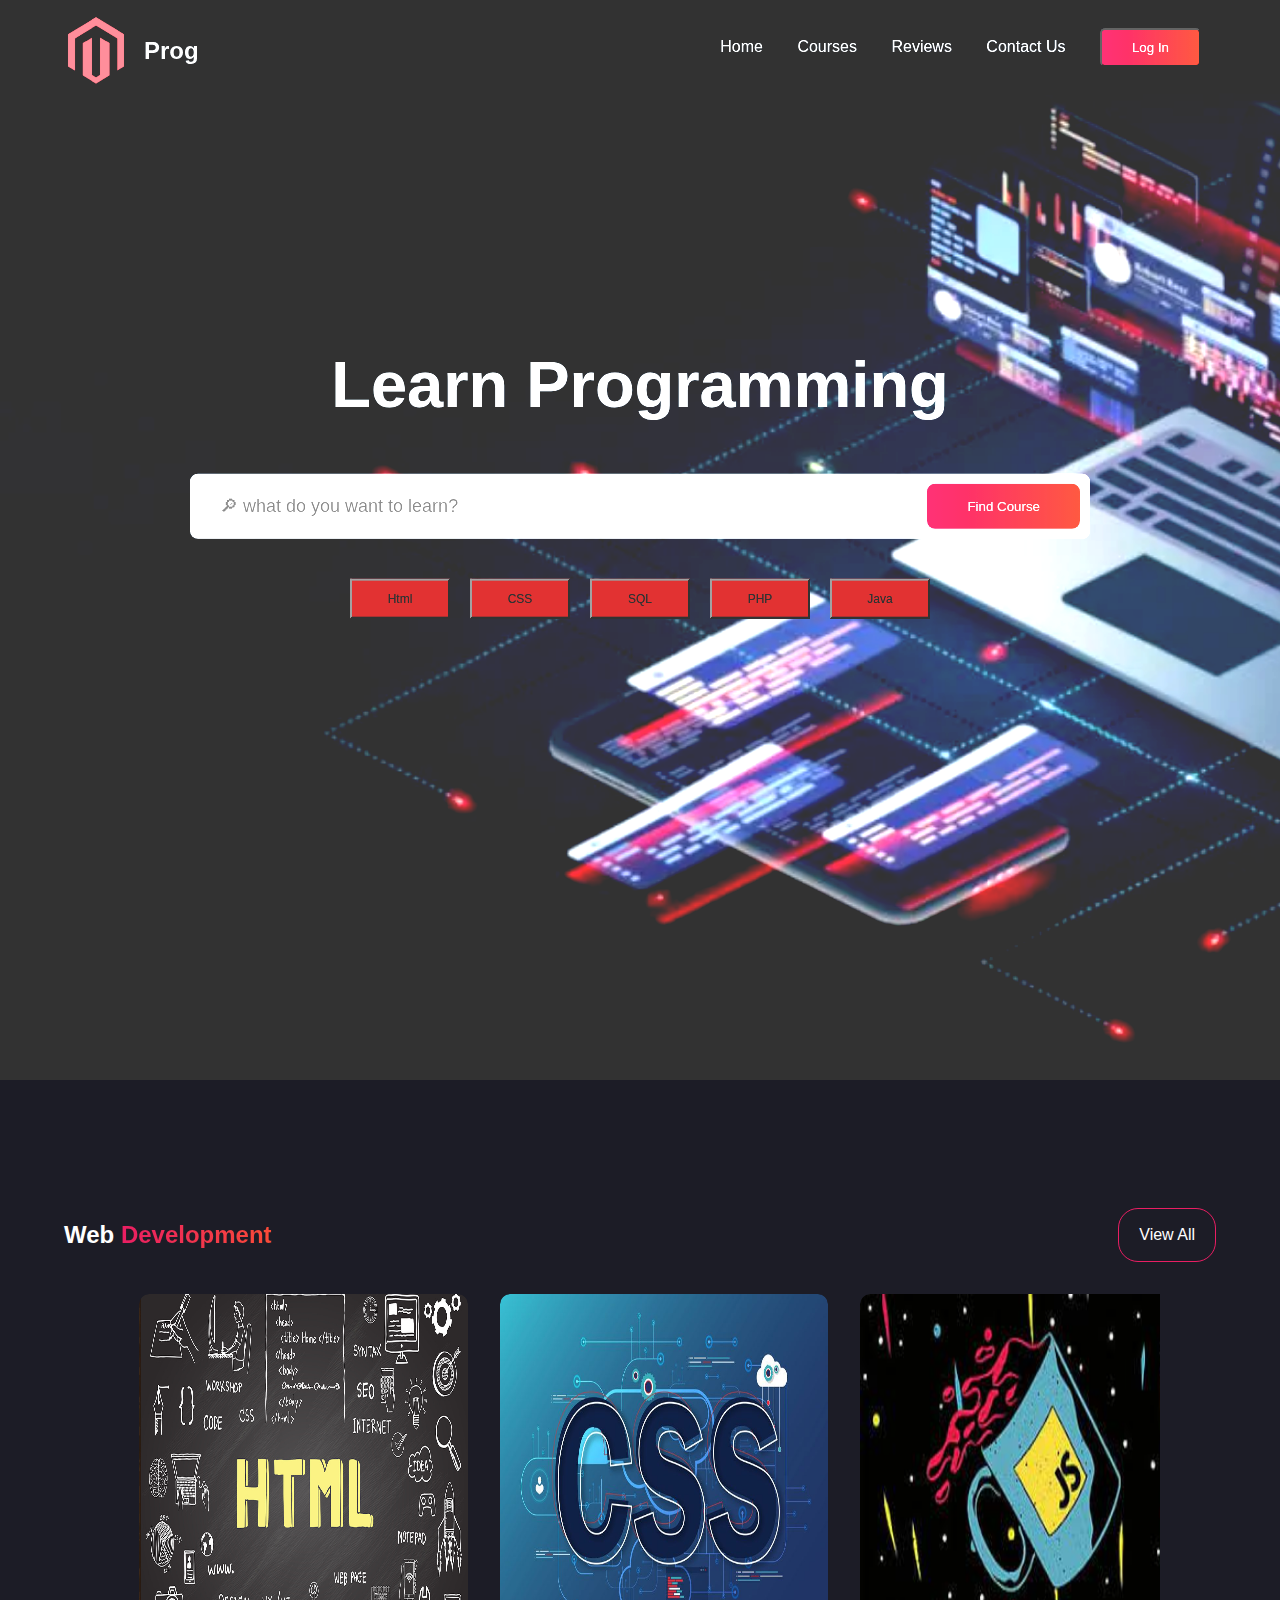
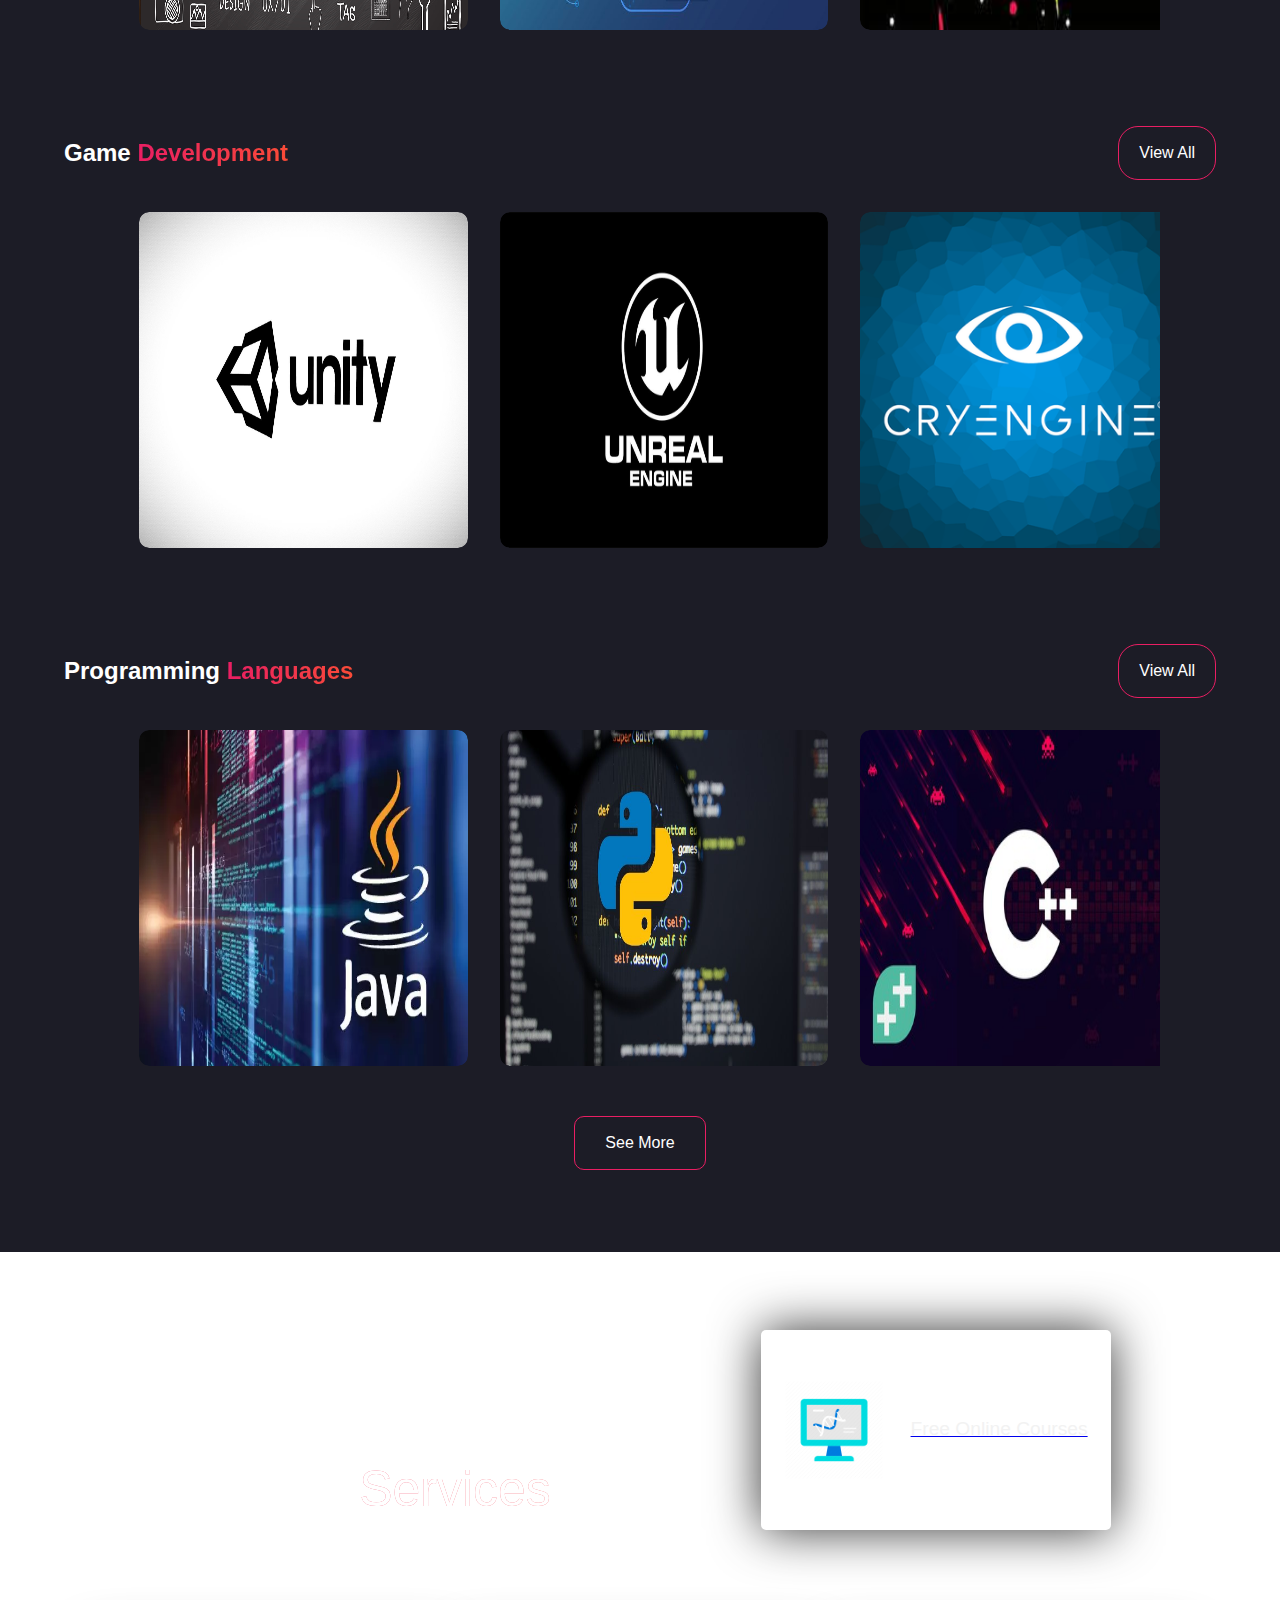
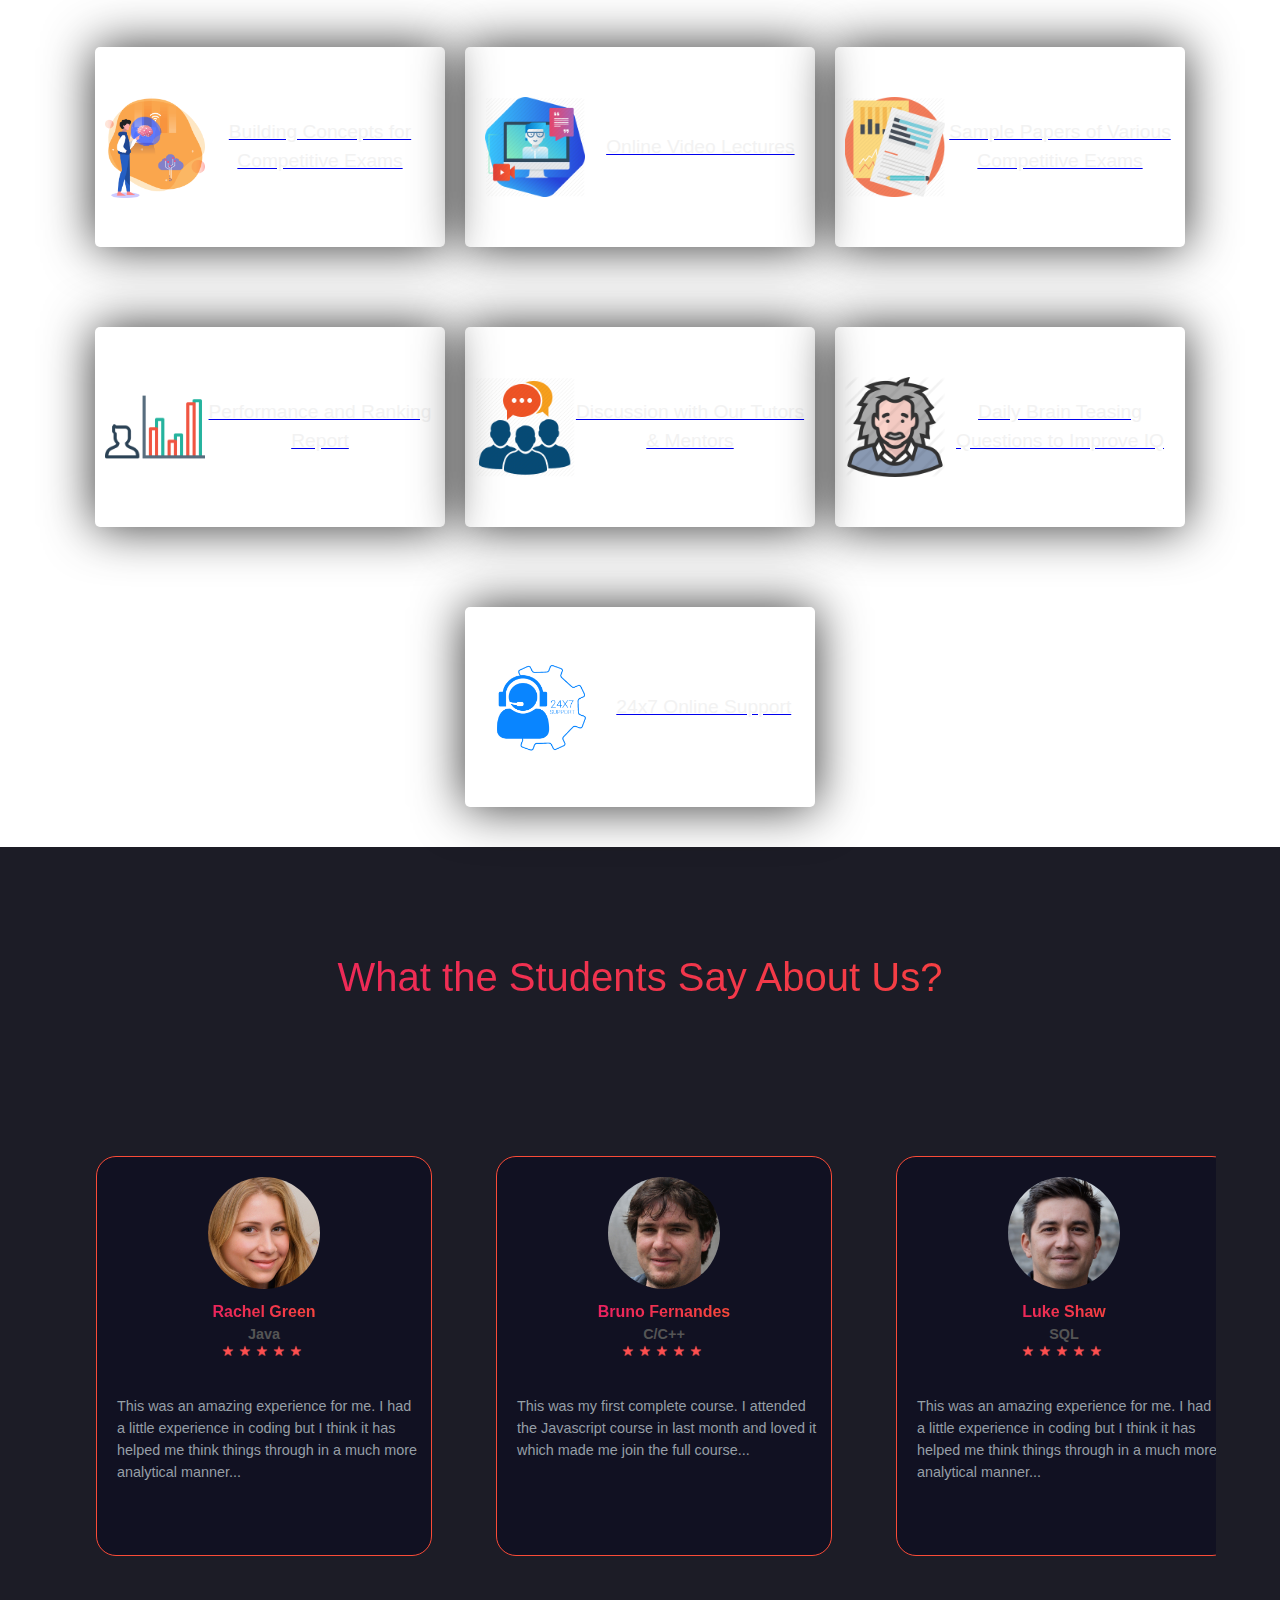
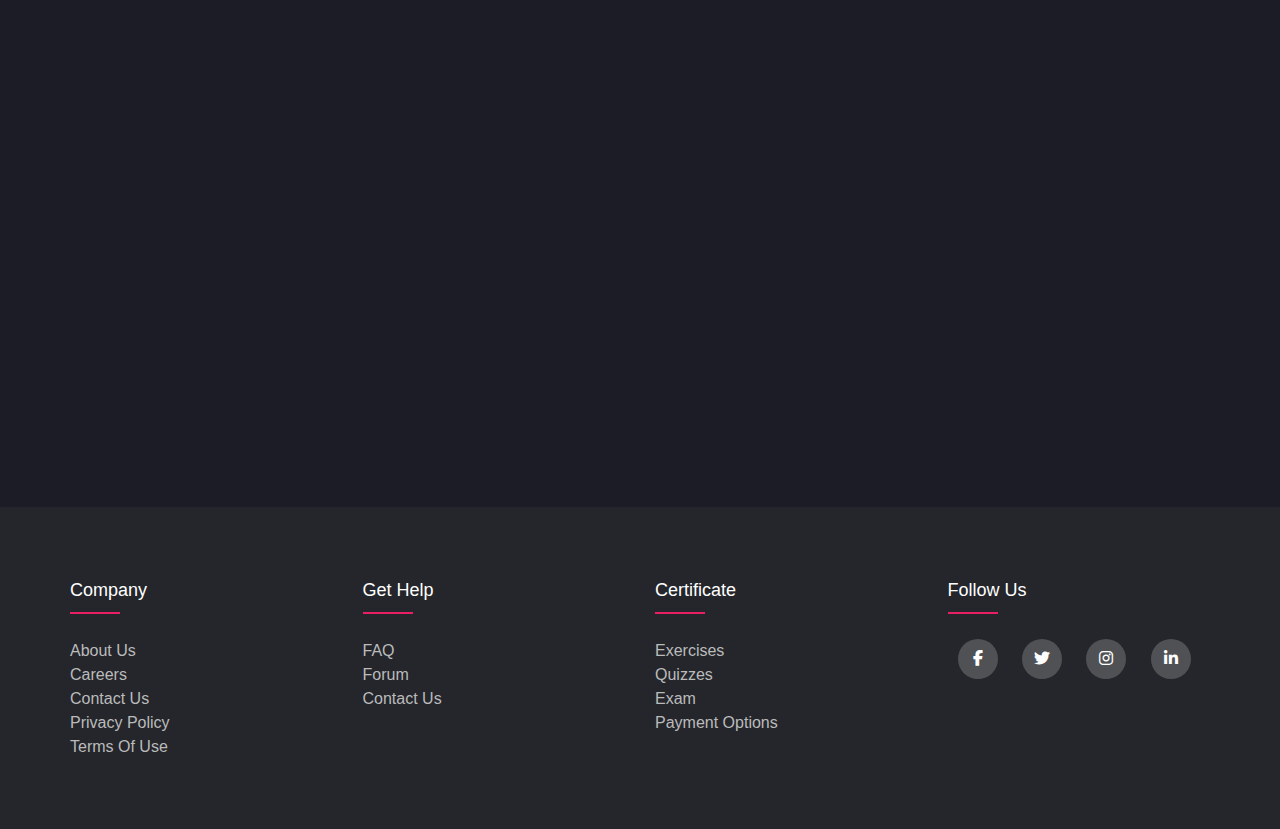
<file: index.html>
<!DOCTYPE html>
<html lang="en">
<head>
    <meta charset="UTF-8">
    <meta http-equiv="X-UA-Compatible" content="IE=edge">
    <meta name="viewport" content="width=device-width, initial-scale=1.0">
    <title>Learn Programming</title>
    <link rel="stylesheet" href="css/style.css">
    <link rel="stylesheet" href="https://cdnjs.cloudflare.com/ajax/libs/font-awesome/6.1.2/css/all.min.css">
    <link rel="icon" href="images/logo.png">
</head>
<body>
    <!----------------------------- Header ------------------------->
    <div class="header">
        
        <nav>
            <div class="logo-icon">
                <a href="./index.html"><img src="images/logo.png" class="logo" alt="logo"></a>
                <h1><a href="./index.html">Prog</a></h1>
            </div>
            <ul class="nav-links">
                <li><a href="./index.html">Home</a></li>
                <li><a href="#courses">Courses</a>
                    <ul class="drop-down">
                        <li><a href="lecture/html/html_lecture.html">Html</a></li><hr>
                        <li><a href="lecture/css/css_lecture.html">Css</a></li><hr>
                        <li><a href="lecture/sql/sql_lecture.html">SQL</a></li><hr>
                        <li><a href="lecture/java/java_lecture.html">Java</a></li><hr>
                        <li><a href="lecture/php/php_lecture.html">PHP</a></li>
                    </ul>
                </li>
                <li><a href="#reviews">Reviews</a></li>
                <li><a href="#footer">Contact Us</a></li>
                <li><button class="login-btn" onclick="document.getElementById('login-form').style.display='block'">Log In</button></li>
            </ul>
            <a href="#" class="menu" onclick="openNav()">&#9776;</a>
            
            <div id="myNav" class="overlay">
                <a href="#" class="closebtn" onclick="closeNav()">&times;</a>
                <div class="overlay-content">
                    <a href="#">Home</a>
                    <a href="#courses">Courses</a>
                    <!-- <button class="drop-down-btn">Courses &#9660;</button>
                    <div class="dropdown-container">
                        <a href="lecture/html/html_lecture.html">Html</a><hr>
                        <a href="lecture/css/css_lecture.html">Css</a><hr>
                        <a href="lecture/sql/sql_lecture.html">SQL</a><hr>
                        <a href="lecture/java/java_lecture.html">Java</a><hr>
                        <a href="lecture/php/php_lecture.html">PHP</a>
                    </div> --> 
                    <a href="#reviews">Reviews</a>
                    <a href="#footer">Contact Us</a>
                </div>
            </div>
            
            
            
        </nav>
       
        <div class="content">
            <h1>Learn Programming</h1>
            <form>
                <input type="search" placeholder="&#x1F50E;&#xFE0E; what do you want to learn?">
                <button type="submit">Find Course</button>
            </form>
            
            <div class="catagory-list">
                <a href="lecture/html/html_lecture.html" class="catagory-link">Html</a>
                <a href="lecture/css/css_lecture.html" class="catagory-link">CSS</a>
                <a href="lecture/sql/sql_lecture.html" class="catagory-link">SQL</a>
                <a href="lecture/php/php_lecture.html" class="catagory-link">PHP</a>
                <a href="lecture/java/java_lecture.html" class="catagory-link">Java</a>
            </div>
        </div>
        
        <!--------------------------Login Form---------------------------->

        <div id="login-form" class="login-page">
            <div class="form-box">
                <div class="button-box">
                    <div id="btn"></div>
                    <button type="button" onclick="login()" class="toggle-btn">Log In</button>
                    <button type="button" onclick="register()" class="toggle-btn">Register</button>
                </div>
                <form id="login" class="input-group-login">
                    <input type="email" class="input-field" placeholder="Email Id" required>
                    <input type="password" class="input-field" placeholder="Enter Password" required>
                    <input type="checkbox" class="check-box"> <span class="termss">Remember password</span>
                    <button type="submit" class="submit-btn">Log In</button>
                </form>
                <form id="register" class="input-group-register">
                    <input type="text" class="input-field" placeholder="First Name" required>
                    <input type="text" class="input-field" placeholder="Last Name" required>
                    <input type="email" class="input-field" placeholder="Email Id" required>
                    <input type="password" class="input-field" placeholder="Enter Password" required>
                    <input type="password" class="input-field" placeholder="Confirm Password" required>
                    <input type="checkbox" class="check-box" required> <span class="termss" >I agree to the terms and conditions</span>
                    <button type="submit" class="submit-btn">Register</button>
                </form>
            </div>
        </div>

    </div>



    <!-- --------------------------Courses--------------------------- -->
    <div id="courses" class="courses">
        
        <div class="course-content">

            <div class="courses-text">
                <h2>Web <span>Development</span></h2>
                <a href="#" class="view-all-btn">View All</a>
            </div>

            <div class="web-development">
                <!-- <a class="prev">&#10094;</a> -->

                <div class="course">
                    <div class="work">
                        <img src="images/html-tagst.jpg">
                        <div class="layer">
                            <h2>html</h2>
                            <p>Standard markup language for creating Web pages. Contains Tags and
                            Attributes that are used to design the web pages.</p>
                            <a href="lecture/html/html_lecture.html"><i class="fa-solid fa-arrow-up-right-from-square"></i></a>
                        </div>
                    </div>
                </div>
                
                <div class="course">
                    <div class="work">
                        <img src="images/css-code.jpg">
                        <div class="layer">
                            <h2>css</h2>
                            <p>CSS (Cascading Style Sheets) is used to styles web pages. CSS is the language we use to style an HTML document.</p>
                            <a href="lecture/css/css_lecture.html"><i class="fa-solid fa-arrow-up-right-from-square"></i></a>
                        </div>
                    </div>
                </div>
                
                <div class="course">
                    <div class="work">
                        <img src="images/javascript.jpg">
                        <div class="layer">
                            <h2>javascript</h2>
                            <p>JavaScript is the programming language of the Web. JavaScript to program the behavior of web pages</p>
                            <a href="#"><i class="fa-solid fa-arrow-up-right-from-square"></i></a>
                        </div>
                    </div>
                </div>

                <!-- <a class="next">&#10095;</a> -->
            </div>
        </div>

        <div class="course-content">
            
            <div class="courses-text">
                <h2>Game <span>Development</span></h2>
                <a href="#" class="view-all-btn">View All</a>
            </div>
            
            <div class="web-development">
                <div class="course">
                    <div class="work">
                        <img src="images/unity_logo.jpeg">
                        <div class="layer">
                            <h2>Unity</h2>
                            <p>Unity the programming language of the Web. Unity to program the behavior of web pages</p>
                            <a href="lecture/html/html_lecture.html"><i class="fa-solid fa-arrow-up-right-from-square"></i></a>
                        </div>
                    </div>
                </div>
                
                <div class="course">
                    <div class="work">
                        <img src="images/unreal.jpg">
                        <div class="layer">
                            <h2>Unreal Engine</h2>
                            <p>Unreal Engine the programming language of the Web. Unreal Engine to program the behavior of web pages</p>
                            <a href="lecture/css/css_lecture.html"><i class="fa-solid fa-arrow-up-right-from-square"></i></a>
                        </div>
                    </div>
                </div>
                
                <div class="course">
                    <div class="work">
                        <img src="images/cryengine.jpg">
                        <div class="layer">
                            <h2>Kivy</h2>
                            <p>Kivy the programming language of the Web. Kivy to program the behavior of web pages</p>
                            <a href="#"><i class="fa-solid fa-arrow-up-right-from-square"></i></a>
                        </div>
                    </div>
                </div>

                
                <!-- <div class="course">PHP</div>
                        <div class="course">REACT JS</div>
                        <div class="course">ANGULAR JS</div>
                        <div class="course">VUE JS</div>
                        <div class="course">TAILWIND CSS</div>
                        <div class="course">NODE JS</div> -->
                <a class="prev">&#10094;</a>
                <a class="next">&#10095;</a>
        
            </div>
        </div>

        <div class="course-content">
        
            <div class="courses-text">
                <h2>Programming <span>Languages</span></h2>
                <a href="#" class="view-all-btn">View All</a>
            </div>
        
            <div class="web-development">
                <div class="course">
                    <div class="work">
                        <img src="images/java.jpg">
                        <div class="layer">
                            <h2>Java</h2>
                            <p>Java is the programming language of the Web. Java to program the behavior of web pages</p>
                            <a href="lecture/java/java_lecture.html"><i class="fa-solid fa-arrow-up-right-from-square"></i></a>
                        </div>
                    </div>
                </div>
        
                <div class="course">
                    <div class="work">
                        <img src="images/python.jpg">
                        <div class="layer">
                            <h2>Python</h2>
                            <p>Python the programming language of the Web. Python to program the behavior of web pages</p>
                            <a href="lecture/css/css_lecture.html"><i class="fa-solid fa-arrow-up-right-from-square"></i></a>
                        </div>
                    </div>
                </div>
        
                <div class="course">
                    <div class="work">
                        <img src="images/c++.jpg">
                        <div class="layer">
                            <h2>C++</h2>
                            <p>C++ is the programming language of the Web. C++ to program the behavior of web pages</p>
                            <a href="#"><i class="fa-solid fa-arrow-up-right-from-square"></i></a>
                        </div>
                    </div>
                </div>
        
            </div>
        </div>

        <a href="#" class="see-more-btn">See More</a>
    </div>


    <!---------------------------Services----------------------------------->
    <div class="service-swipe">
        <div class="diffSection" id="services_section">
            <center>
                <p style="font-size: 50px; padding: 100px; padding-bottom: 40px; color: #fff;">Services</p>
            </center>
        </div>
        <a href="subjects/computer_courses.html">
            <div class="s-card"><img src="images/icon/computer-courses.png">
                <p>Free Online Courses</p>
            </div>
        </a>
        <a href="subjects/jee.html">
            <div class="s-card"><img src="images/icon/brainbooster.png">
                <p>Building Concepts for Competitive Exams</p>
            </div>
        </a>
        <a href="#">
            <div class="s-card"><img src="images/icon/online-tutorials.png">
                <p>Online Video Lectures</p>
            </div>
        </a>
        <a href="subjects/jee.html#sample_papers">
            <div class="s-card"><img src="images/icon/papers.jpg">
                <p>Sample Papers of Various Competitive Exams</p>
            </div>
        </a>
        <a href="#">
            <div class="s-card"><img src="images/icon/p3.png">
                <p>Performance and Ranking Report</p>
            </div>
        </a>
        <a href="#contactus_section">
            <div class="s-card"><img src="images/icon/discussion.png">
                <p>Discussion with Our Tutors & Mentors</p>
            </div>
        </a>
        <a href="subjects/quiz.html">
            <div class="s-card"><img src="images/icon/q1.png">
                <p>Daily Brain Teasing Questions to Improve IQ</p>
            </div>
        </a>
        <a href="#contactus_section">
            <div class="s-card"><img src="images/icon/help.png">
                <p>24x7 Online Support</p>
            </div>
        </a>
    </div>

    <!------------------------- Reviews --------------------------->
    
    
    <div id="reviews" class="review">
        <div class="diffSection" id="review_section">
                <p>What the Students Say About Us?</p>
        </div>
        <div class="reviews">
            <div class="rev-container">
                <div class="rev-card">
                    <div class="identity">
                        <img src="images/creator/humanNotExist1.jpg">
                        <p>Rachel Green</p>
                        <h6>Java</h6>
                        <div class="rating"><img src="images/icon/star.png"><img src="images/icon/star.png"><img
                                src="images/icon/star.png"><img src="images/icon/star.png"><img src="images/icon/star.png">
                        </div>
                    </div>
                    <div class="rev-cont">
                        <p id="content">
                            This was an amazing experience for me. I had a little experience in coding but I think it has helped me
                            think things through in a much more analytical manner...
                        </p>
                    </div>
                </div>
                <div class="rev-card">
                    <div class="identity">
                        <img src="images/creator/humanNotExist2.jpg">
                        <p>Bruno Fernandes</p>
                        <h6>C/C++</h6>
                        <div class="rating"><img src="images/icon/star.png"><img src="images/icon/star.png"><img
                                src="images/icon/star.png"><img src="images/icon/star.png"><img src="images/icon/star.png">
                        </div>
                    </div>
                    <div class="rev-cont">
                        <p id="content">
                            This was my first complete course. I attended the Javascript course in last month and
                            loved it which made me join the full course...
                        </p>
                    </div>
                </div>
                <div class="rev-card">
                    <div class="identity">
                        <img src="images/creator/humanNotExist3.jpg">
                        <p>Luke Shaw</p>
                        <h6>SQL</h6>
                        <div class="rating"><img src="images/icon/star.png"><img src="images/icon/star.png"><img
                                src="images/icon/star.png"><img src="images/icon/star.png"><img src="images/icon/star.png">
                        </div>
                    </div>
                    <div class="rev-cont">
                        <p id="content">
                            This was an amazing experience for me. I had a little experience in coding but I think it has helped me
                            think things through in a much more analytical manner...
                        </p>
                    </div>
                </div>
                <div class="rev-card">
                    <div class="identity">
                        <img src="images/creator/humanNotExist4.jpg">
                        <p>pheobe buffey</p>
                        <h6>Python</h6>
                        <div class="rating"><img src="images/icon/star.png"><img src="images/icon/star.png"><img
                                src="images/icon/star.png"><img src="images/icon/star.png"><img src="images/icon/star.png">
                        </div>
                    </div>
                    <div class="rev-cont">
                        <p id="content">
                            This was my first complete course. I attended the Javascript course in last month and
                            loved it which made me join the full course...
                        </p>
                    </div>
                </div>

                

                <div class="rev-card">
                    <div class="identity">
                        <img src="images/creator/humanNotExist1.jpg">
                        <p>Rachel Green</p>
                        <h6>Java</h6>
                        <div class="rating"><img src="images/icon/star.png"><img src="images/icon/star.png"><img
                                src="images/icon/star.png"><img src="images/icon/star.png"><img src="images/icon/star.png">
                        </div>
                    </div>
                    <div class="rev-cont">
                        <p id="content">
                            This was an amazing experience for me. I had a little experience in coding but I think it has helped me
                            think things through in a much more analytical manner...
                        </p>
                    </div>
                </div>
                <div class="rev-card">
                    <div class="identity">
                        <img src="images/creator/humanNotExist2.jpg">
                        <p>Bruno Fernandes</p>
                        <h6>C/C++</h6>
                        <div class="rating"><img src="images/icon/star.png"><img src="images/icon/star.png"><img
                                src="images/icon/star.png"><img src="images/icon/star.png"><img src="images/icon/star.png">
                        </div>
                    </div>
                    <div class="rev-cont">
                        <p id="content">
                            This was my first complete course. I attended the Javascript course in last month and
                            loved it which made me join the full course...
                        </p>
                    </div>
                </div>
                <div class="rev-card">
                    <div class="identity">
                        <img src="images/creator/humanNotExist3.jpg">
                        <p>Luke Shaw</p>
                        <h6>SQL</h6>
                        <div class="rating"><img src="images/icon/star.png"><img src="images/icon/star.png"><img
                                src="images/icon/star.png"><img src="images/icon/star.png"><img src="images/icon/star.png">
                        </div>
                    </div>
                    <div class="rev-cont">
                        <p id="content">
                            This was an amazing experience for me. I had a little experience in coding but I think it has helped me
                            think things through in a much more analytical manner...
                        </p>
                    </div>
                </div>
                <div class="rev-card">
                    <div class="identity">
                        <img src="images/creator/humanNotExist4.jpg">
                        <p>pheobe buffey</p>
                        <h6>Python</h6>
                        <div class="rating"><img src="images/icon/star.png"><img src="images/icon/star.png"><img
                                src="images/icon/star.png"><img src="images/icon/star.png"><img src="images/icon/star.png">
                        </div>
                    </div>
                    <div class="rev-cont">
                        <p id="content">
                            This was my first complete course. I attended the Javascript course in last month and
                            loved it which made me join the full course...
                        </p>
                    </div>
                </div>


            </div>
        </div>
    </div>
    <!------------------------- Footer ---------------------------->
    
    <footer id="footer" class="footer">
        <div class="container">
            <div class="row">
                <div class="col">
                    <h4>Company</h4>
                    <ul>
                        <li><a href="#">About us</a></li>
                        <li><a href="#">Careers</a></li>
                        <li><a href="#">Contact us</a></li>
                        <li><a href="#">Privacy policy</a></li>
                        <li><a href="#">Terms of use</a></li>
                    </ul>
                </div>
                <div class="col">
                    <h4>Get Help</h4>
                    <ul>
                        <li><a href="#">FAQ</a></li>
                        <li><a href="#">Forum</a></li>
                        <li><a href="#">Contact us</a></li>
                    </ul>
                </div>
                <div class="col">
                    <h4>Certificate</h4>
                    <ul>
                        <li><a href="#">Exercises</a></li>
                        <li><a href="#">Quizzes</a></li>
                        <li><a href="#">Exam</a></li>
                        <li><a href="#">Payment options</a></li>
                    </ul>
                </div>
                <div class="col">
                    <h4>Follow us</h4>
                    <div class="social-links">
                    <a href="#"><i class="fab fa-facebook-f"></i></a>
                    <a href="#"><i class="fab fa-twitter"></i></a>
                    <a href="#"><i class="fab fa-instagram"></i></a>
                    <a href="#"><i class="fab fa-linkedin-in"></i></a>
                    </div>
                </div>
            </div>
        </div>
    </div>

    <!--------------------------javascript--------------------------->

    <script>
        var x=document.getElementById('login');
		var y=document.getElementById('register');
		var z=document.getElementById('btn');
		function register()
		{
			x.style.left='-400px';
			y.style.left='50px';
			z.style.left='110px';
		}
		function login()
		{
			x.style.left='50px';
			y.style.left='450px';
			z.style.left='0px';
		}
	</script>

	<script>
        var headerr = document.getElementsByClassName('header');
        var modal = document.getElementById('login-form');
        window.onclick = function(event) 
        {
            if (event.target == modal) 
            {
                modal.style.display = "none";
            }
        }
    </script>

    <!-- <script>
        var dropdown = document.getElementsByClassName("drop-down-btn");
            var i;

            for (i = 0; i < dropdown.length; i++) {
                dropdown[i].addEventListener("click", function () {
                    // this.classList.toggle("active");
                    var dropdownContent = this.nextElementSibling;
                    if (dropdownContent.style.display === "block") {
                        dropdownContent.style.display = "none";
                    } else {
                        dropdownContent.style.display = "block";
                    }
                });
            }
    </script> -->

    <script src="index.js" defer></script>

</body>
</html>
</file>
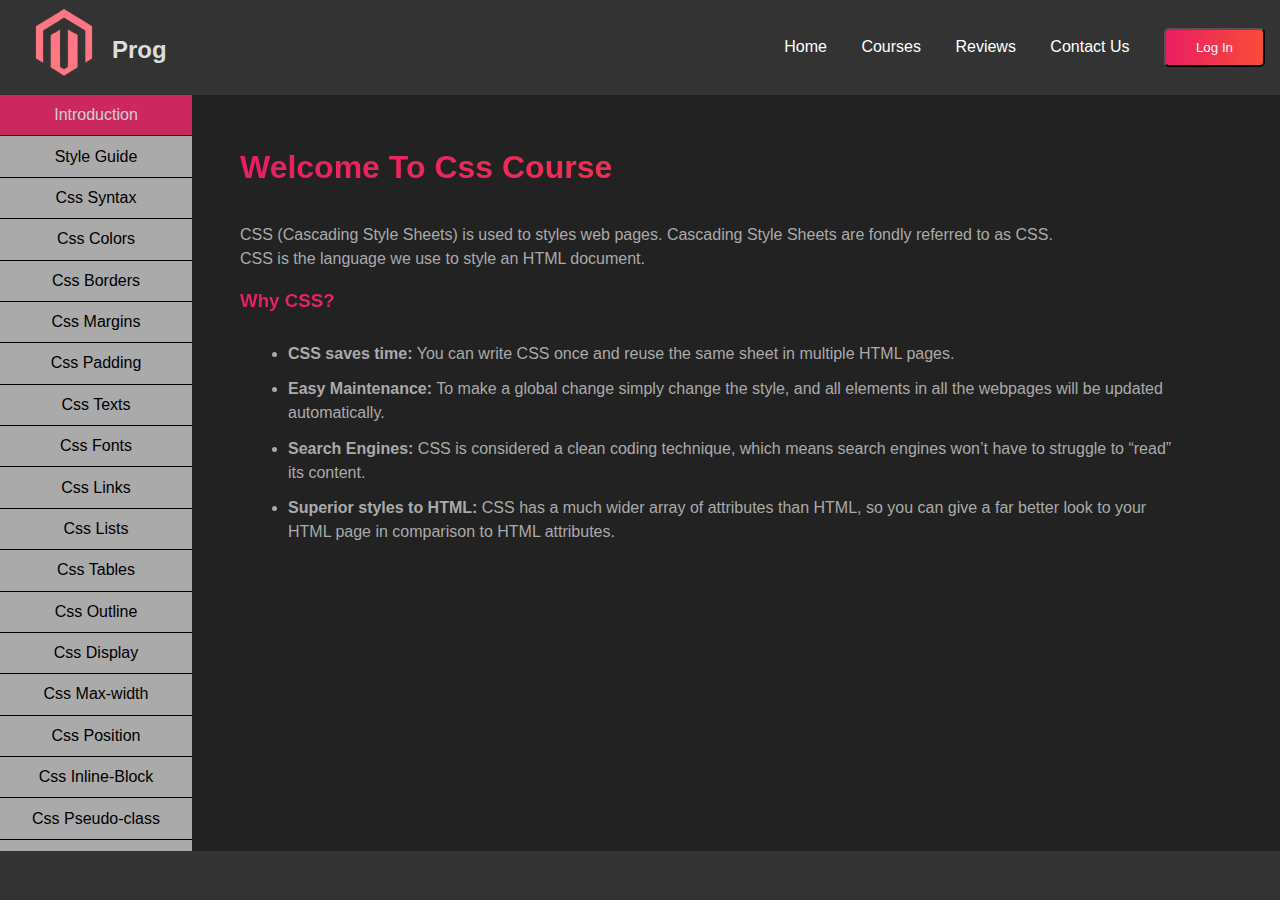
<file: lecture/css/css_lecture.html>
<!DOCTYPE html>
<html lang="en">
<head>
    <meta charset="UTF-8">
    <meta http-equiv="X-UA-Compatible" content="IE=edge">
    <meta name="viewport" content="width=device-width, initial-scale=1.0">
    <title>Learn Programming</title>
    <link rel="stylesheet" href="../../css/style.css">
    <link rel="stylesheet" href="./css_lecture.css">
    <link rel="icon" href="../../images/logo.png">

</head>
<body>
        <nav class="css-nav">
            <div>
                <a href="../../index.html"><img src="../../images/logo.png" class="logoo" alt="logo"></a>
                <h1><a href="../../index.html">Prog</a></h1>
            </div>
            <ul class="nav-links">
                <li><a href="../../index.html">Home</a></li>
                <li><a href="#">Courses</a>
                    <ul class="drop-down">
                        <li><a href="../html/html_lecture.html">Html</a></li>
                        <hr>
                        <li><a href="css_lecture.html">Css</a></li>
                        <hr>
                        <li><a href="../sql/sql_lecture.html">SQL</a></li>
                        <hr>
                        <li><a href="../java/java_lecture.html">Java</a></li>
                        <hr>
                        <li><a href="../php/php_lecture.html">PHP</a></li>
                    </ul>
                </li>
                <li><a href="#">Reviews</a></li>
                <li><a href="#">Contact Us</a></li>
                <li><button class="login-btn" onclick="document.getElementById('login-form').style.display='block'">Log
                        In</button></li>
            </ul>

            <a href="#" class="menu" onclick="openNav()">&#9776;</a>
            
            <div id="myNav" class="overlay">
                <a href="#" class="closebtn" onclick="closeNav()">&times;</a>
                <div class="overlay-content">
                    <a href="../../index.html">Home</a>
                    <a href="../../index.html#courses">Courses</a>
                    <a href="../../index.html#reviews">Reviews</a>
                    <a href="../../index.html#footer">Contact Us</a>
                </div>
            </div>
            
        </nav>
        <div class="css-container">
            <div class="css-sidebar">
                <button>Introduction</button>
                <button>Style Guide</button>
                <button>Css Syntax</button>
                <button>Css Colors</button>
                <button>Css Borders</button>
                <button>Css Margins</button>
                <button>Css Padding</button>
                <button>Css Texts   </button>
                <button>Css Fonts</button>
                <button>Css Links</button>
                <button>Css Lists</button>
                <button>Css Tables</button>
                <button>Css Outline</button>
                <button>Css Display</button>
                <button>Css Max-width</button>
                <button>Css Position</button>
                <button>Css Inline-Block</button>
                <button>Css Pseudo-class</button>
                <button>Css Gradients</button>
                <button>Css Shadows</button>
                <button>Css Transitions</button>
                <button>Css Animations</button>
                <button>Css Responsive</button>
                    
            </div>
            <div class="css-content">
                <h1>Welcome to css course</h1>
                <p>CSS (Cascading Style Sheets) is used to styles web pages. Cascading Style Sheets are fondly referred to as CSS.
                
                <p>CSS is the language we use to style an HTML document.</p>

                
                <h3>Why CSS?</h3>
                <ul>
                    <li><strong>CSS saves time:</strong> You can write CSS once and reuse the same sheet in multiple HTML pages.</li>
                    <li><strong>Easy Maintenance:</strong> To make a global change simply change the style, and all elements in all the webpages will be updated
                    automatically.</li>
                    <li><strong>Search Engines:</strong> CSS is considered a clean coding technique, which means search engines won’t have to struggle to “read”
                    its content.</li>
                    <li><strong>Superior styles to HTML:</strong> CSS has a much wider array of attributes than HTML, so you can give a far better look to your
                    HTML page in comparison to HTML attributes.</li>
                </ul>
            </div>

            <a href="#" class="sidebar-menu" onclick="openSide()">&#9776;</a>
            
            <div id="mySide" class="side-overlay">
                <a href="#" class="side-closebtn" onclick="closeSide()">&times;</a>
                <div class="side-overlay-content">
                    <a href="#">Introduction</a>
                    <a href="#">Style Guide</a>
                    <a href="#">Css Syntax</a>
                    <a href="#">Css Colors</a>
                    <a href="#">Css Borders</a>
                    <a href="#">Css Margins</a>
                    <a href="#">Css Padding</a>
                    <a href="#">Css Texts </a>
                    <a href="#">Css Fonts</a>
                    <a href="#">Css Links</a>
                    <a href="#">Css Lists</a>
                    <a href="#">Css Tables</a>
                    <a href="#">Css Outline</a>
                    <a href="#">Css Display</a>
                    <a href="#">Css Max-width</a>
                    <a href="#">Css Position</a>
                    <a href="#">Css Inline-Block</a>
                    <a href="#">Css Pseudo-class</a>
                    <a href="#">Css Gradients</a>
                    <a href="#">Css Shadows</a>
                    <a href="#">Css Transitions</a>
                    <a href="#">Css Animations</a>
                    <a href="#">Css Responsive</a>
                </div>
            </div>
        </div>

    <script src="../../index.js" defer></script>


</body>
</html>
</file>
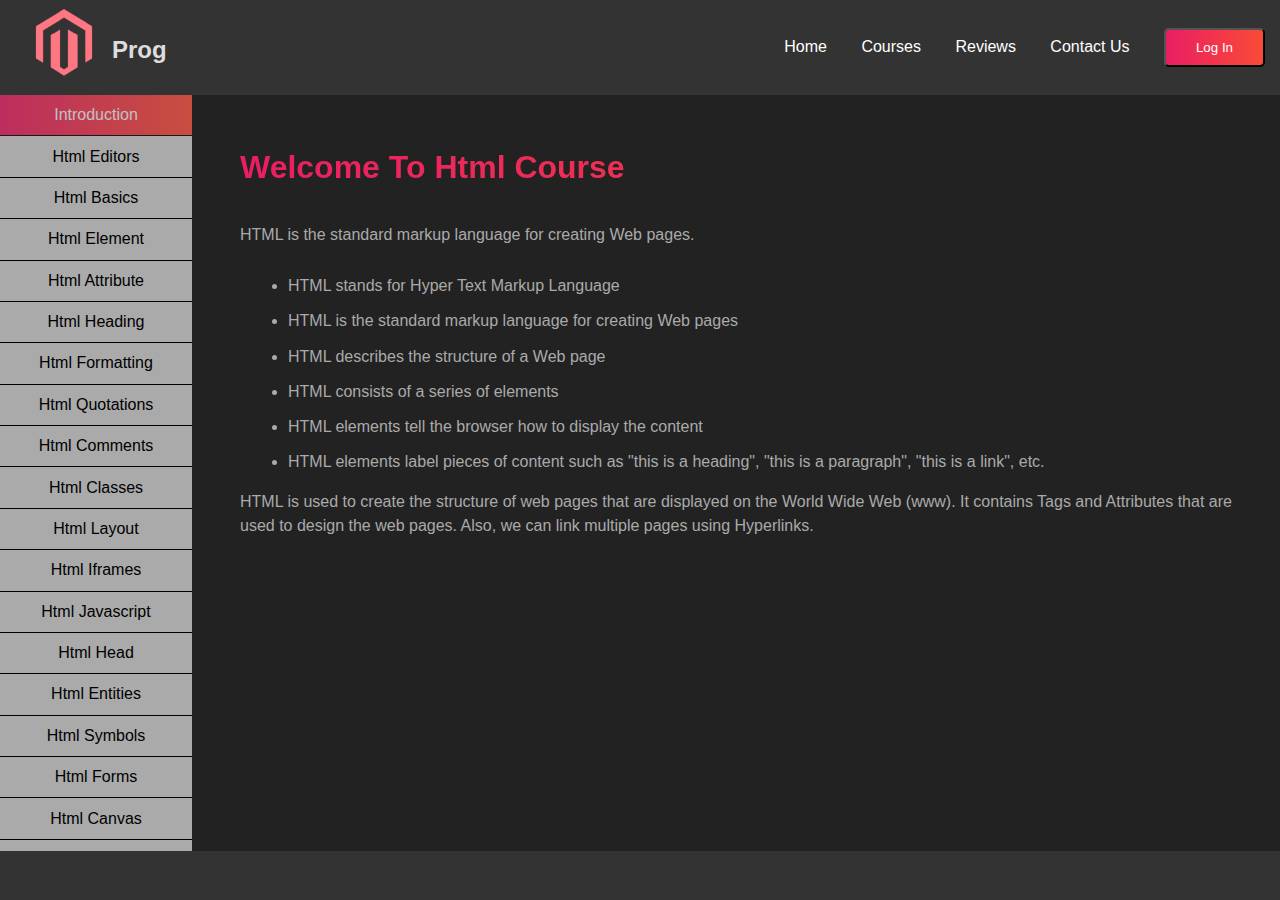
<file: lecture/html/html_lecture.html>
<!DOCTYPE html>
<html lang="en">

<head>
    <meta charset="UTF-8">
    <meta http-equiv="X-UA-Compatible" content="IE=edge">
    <meta name="viewport" content="width=device-width, initial-scale=1.0">
    <title>Learn Programming</title>
    <link rel="stylesheet" href="../../css/style.css">
    <link rel="stylesheet" href="./html_lecture.css">
    <link rel="icon" href="../../images/logo.png">
</head>

<body>
    <nav class="css-nav">
        <div>
            <a href="../../index.html"><img src="../../images/logo.png" class="logoo" alt="logo"></a>
            <h1><a href="../../index.html">Prog</a></h1>
        </div>
        <ul class="nav-links">
            <li><a href="../../index.html">Home</a></li>
            <li><a href="#">Courses</a>
                <ul class="drop-down">
                    <li><a href="html_lecture.html">Html</a></li>
                    <hr>
                    <li><a href="../css/css_lecture.html">Css</a></li>
                    <hr>
                    <li><a href="../sql/sql_lecture.html">SQL</a></li>
                    <hr>
                    <li><a href="../java/java_lecture.html">Java</a></li>
                    <hr>
                    <li><a href="../php/php_lecture.html">PHP</a></li>
                </ul>
            </li>
            <li><a href="#">Reviews</a></li>
            <li><a href="#">Contact Us</a></li>
            <li><button class="login-btn" onclick="document.getElementById('login-form').style.display='block'">Log
                    In</button></li>
        </ul>

        <a href="#" class="menu" onclick="openNav()">&#9776;</a>
        
        <div id="myNav" class="overlay">
            <a href="#" class="closebtn" onclick="closeNav()">&times;</a>
            <div class="overlay-content">
                <a href="../../index.html">Home</a>
                <a href="../../index.html#courses">Courses</a>
                <a href="../../index.html#reviews">Reviews</a>
                <a href="../../index.html#footer">Contact Us</a>
            </div>
        </div>
    </nav>
    <div class="css-container">
        <div class="css-sidebar">
            <button>Introduction</button>
            <button>Html Editors</button>
            <button>Html Basics</button>
            <button>Html Element</button>
            <button>Html Attribute</button>
            <button>Html Heading</button>
            <button>Html Formatting</button>
            <button>Html Quotations</button>
            <button>Html Comments</button>
            <button>Html Classes</button>
            <button>Html Layout</button>
            <button>Html Iframes</button>
            <button>Html Javascript</button>
            <button>Html Head</button>
            <button>Html Entities</button>
            <button>Html Symbols</button>
            <button>Html Forms</button>
            <button>Html Canvas</button>
            <button>Html SVG</button>
            <button>Html Media</button>
            <button>Html Video</button>
            <button>Html Audio</button><button>Html Audio</button>
            <button>Html Geolocation</button>
            <button>Html Drag/Drop</button>
            <button>Html Responsive</button>
        </div>
        <div class="css-content">
            <h1>Welcome to html course</h1>
            <p>HTML is the standard markup language for creating Web pages.</p>
            <ul>
                <li>HTML stands for Hyper Text Markup Language</li>
                <li>HTML is the standard markup language for creating Web pages</li>
                <li>HTML describes the structure of a Web page</li>
                <li>HTML consists of a series of elements</li>
                <li>HTML elements tell the browser how to display the content</li>
                <li>HTML elements label pieces of content such as "this is a heading", "this is a paragraph", "this is a link", etc.</li>
            </ul>
            <p>HTML is used to create the structure of web pages that are displayed on the World Wide Web (www). It contains Tags and
            Attributes that are used to design the web pages. Also, we can link multiple pages using Hyperlinks.</p>
            
        </div>
        <a href="#" class="sidebar-menu" onclick="openSide()">&#9776;</a>
        
        <div id="mySide" class="side-overlay">
            <a href="#" class="side-closebtn" onclick="closeSide()">&times;</a>
            <div class="side-overlay-content">
                <a href="#">Introduction</a>
                <a href="#">Html Editors</a>
                <a href="#">Html Basics</a>
                <a href="#">Html Element</a>
                <a href="#">Html Attribute</a>
                <a href="#">Html Heading</a>
                <a href="#">Html Formatting</a>
                <a href="#">Html Quotations</a>
                <a href="#">Html Comments</a>
                <a href="#">Html Classes</a>
                <a href="#">Html Layout</a>
                <a href="#">Html Iframes</a>
                <a href="#">Html Javascript</a>
                <a href="#">Html Head</a>
                <a href="#">Html Entities</a>
                <a href="#">Html Symbols</a>
                <a href="#">Html Forms</a>
                <a href="#">Html Canvas</a>
                <a href="#">Html SVG</a>
                <a href="#">Html Media</a>
                <a href="#">Html Video</a>
                <a href="#">Html Audio</a>
                <a href="#">Html Audio</a>
                <a href="#">Html Geolocation</a>
                <a href="#">Html Drag/Drop</a>
                <a href="#">Html Responsive</a>
            </div>
        </div>
    </div>

    <script src="../../index.js" defer></script>

    
</body>

</html>
</file>
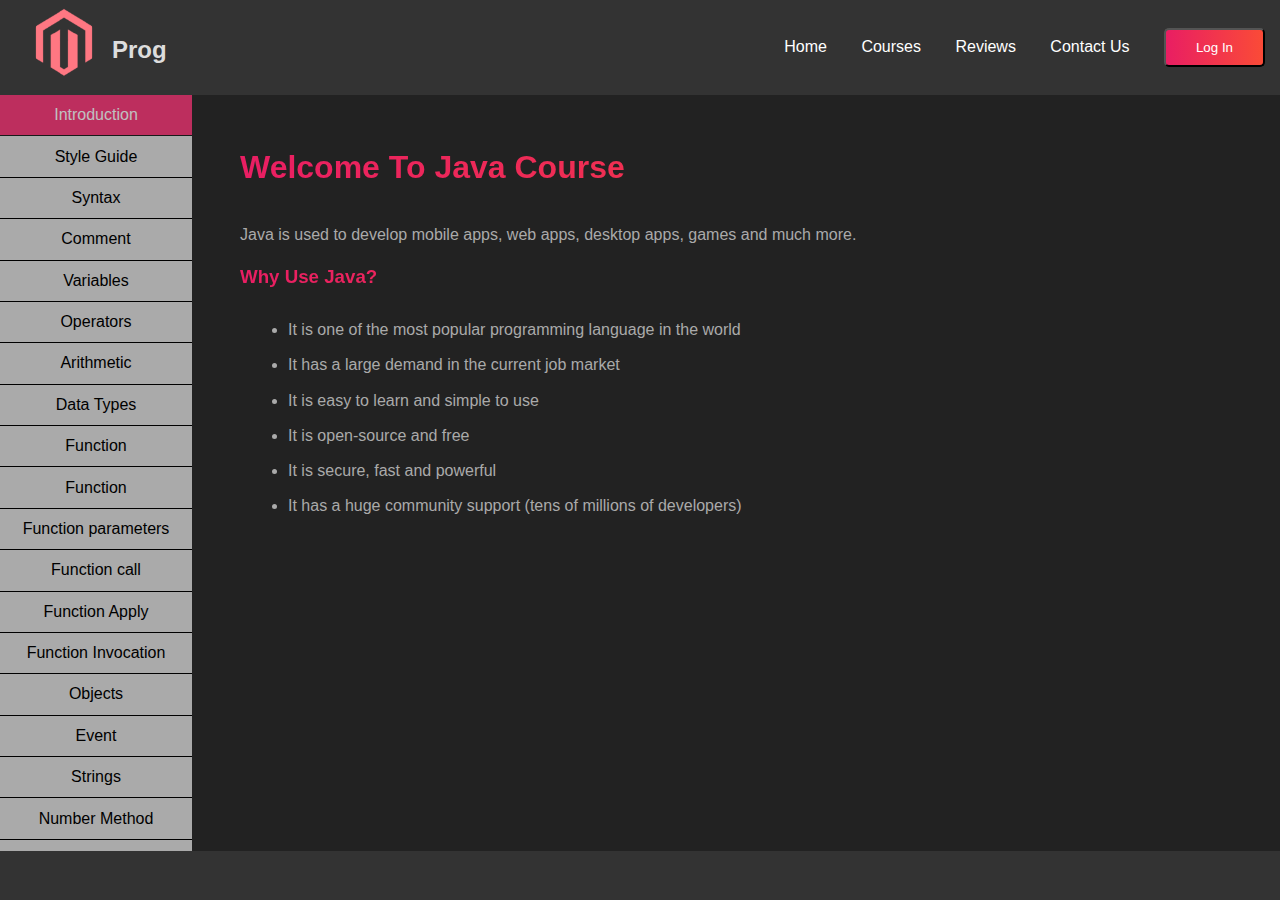
<file: lecture/java/java_lecture.html>
<!DOCTYPE html>
<html lang="en">
<head>
    <meta charset="UTF-8">
    <meta http-equiv="X-UA-Compatible" content="IE=edge">
    <meta name="viewport" content="width=device-width, initial-scale=1.0">
    <title>Learn Programming</title>
    <link rel="stylesheet" href="../../css/style.css">
    <link rel="stylesheet" href="../java/java_lecture.css">
    <link rel="icon" href="../../images/logo.png">
</head>
<body>
    <nav class="css-nav">
        <div>
            <a href="../../index.html"><img src="../../images/logo.png" class="logoo" alt="logo"></a>
            <h1><a href="../../index.html">Prog</a></h1>
        </div>
        <ul class="nav-links">
            <li><a href="../../index.html">Home</a></li>
            <li><a href="#">Courses</a>
                <ul class="drop-down">
                    <li><a href="../html/html_lecture.html">Html</a></li>
                    <hr>
                    <li><a href="../css/css_lecture.html">Css</a></li>
                    <hr>
                    <li><a href="../sql/sql_lecture.html">SQL</a></li>
                    <hr>
                    <li><a href="java_lecture.html">Java</a></li>
                    <hr>
                    <li><a href="../php/php_lecture.html">PHP</a></li>
                </ul>
            </li>
            <li><a href="#">Reviews</a></li>
            <li><a href="#">Contact Us</a></li>
            <li><button class="login-btn" onclick="document.getElementById('login-form').style.display='block'">Log
                    In</button></li>
        </ul>

        <a href="#" class="menu" onclick="openNav()">&#9776;</a>
        
        <div id="myNav" class="overlay">
            <a href="#" class="closebtn" onclick="closeNav()">&times;</a>
            <div class="overlay-content">
                <a href="../../index.html">Home</a>
                <a href="../../index.html#courses">Courses</a>
                <a href="../../index.html#reviews">Reviews</a>
                <a href="../../index.html#footer">Contact Us</a>
            </div>
        </div>
        
    </nav>
    <div class="css-container">
        <div class="css-sidebar">
            <button>Introduction</button>
            <button>Style Guide</button>
            <button>Syntax</button>
            <button>Comment</button>
            <button>Variables</button>
            <button>Operators</button>
            <button>Arithmetic</button>
            <button>Data Types</button>
            <button>Function</button>
            <button>Function</button>
            <button>Function parameters</button>
            <button>Function call</button>
            <button>Function Apply</button>
            <button>Function Invocation</button>
            <button>Objects</button>
            <button>Event</button>
            <button>Strings </button>
            <button>Number Method</button>
            <button>number properties</button>
            <button>set methods</button>
            <button>Get Methods</button>
            <button>Random</button>
            <button>BOOleans</button>
            <button>Comparisons</button>
            <button>If else</button>
            <button>Switch</button>
            <button>Java class</button>
            <button>Reserved Words</button>
        </div>
        <div class="css-content">
            <h1>Welcome to Java course</h1>
            <p>Java is used to develop mobile apps, web apps, desktop apps, games and much more.</p>
            <h3>Why Use Java?</h3>
            <ul>
                <li>It is one of the most popular programming language in the world</li>
                <li>It has a large demand in the current job market</li>
                <li>It is easy to learn and simple to use</li>
                <li>It is open-source and free</li>
                <li>It is secure, fast and powerful</li>
                <li>It has a huge community support (tens of millions of developers)</li>
                
            </ul>
        </div>

        <a href="#" class="sidebar-menu" onclick="openSide()">&#9776;</a>
        
        <div id="mySide" class="side-overlay">
            <a href="#" class="side-closebtn" onclick="closeSide()">&times;</a>
            <div class="side-overlay-content">
                <a href="#">Introduction</a>
                <a href="#">Style Guide</a>
                <a href="#">Css Syntax</a>
                <a href="#">Css Colors</a>
                <a href="#">Css Borders</a>
                <a href="#">Css Margins</a>
                <a href="#">Css Padding</a>
                <a href="#">Css Texts </a>
                <a href="#">Css Fonts</a>
                <a href="#">Css Links</a>
                <a href="#">Css Lists</a>
                <a href="#">Css Tables</a>
                <a href="#">Css Outline</a>
                <a href="#">Css Display</a>
                <a href="#">Css Max-width</a>
                <a href="#">Css Position</a>
                <a href="#">Css Inline-Block</a>
                <a href="#">Css Pseudo-class</a>
                <a href="#">Css Gradients</a>
                <a href="#">Css Shadows</a>
                <a href="#">Css Transitions</a>
                <a href="#">Css Animations</a>
                <a href="#">Css Responsive</a>
            </div>
        </div>
    </div>

    <script src="../../index.js" defer></script>

</body>
</html>
</file>
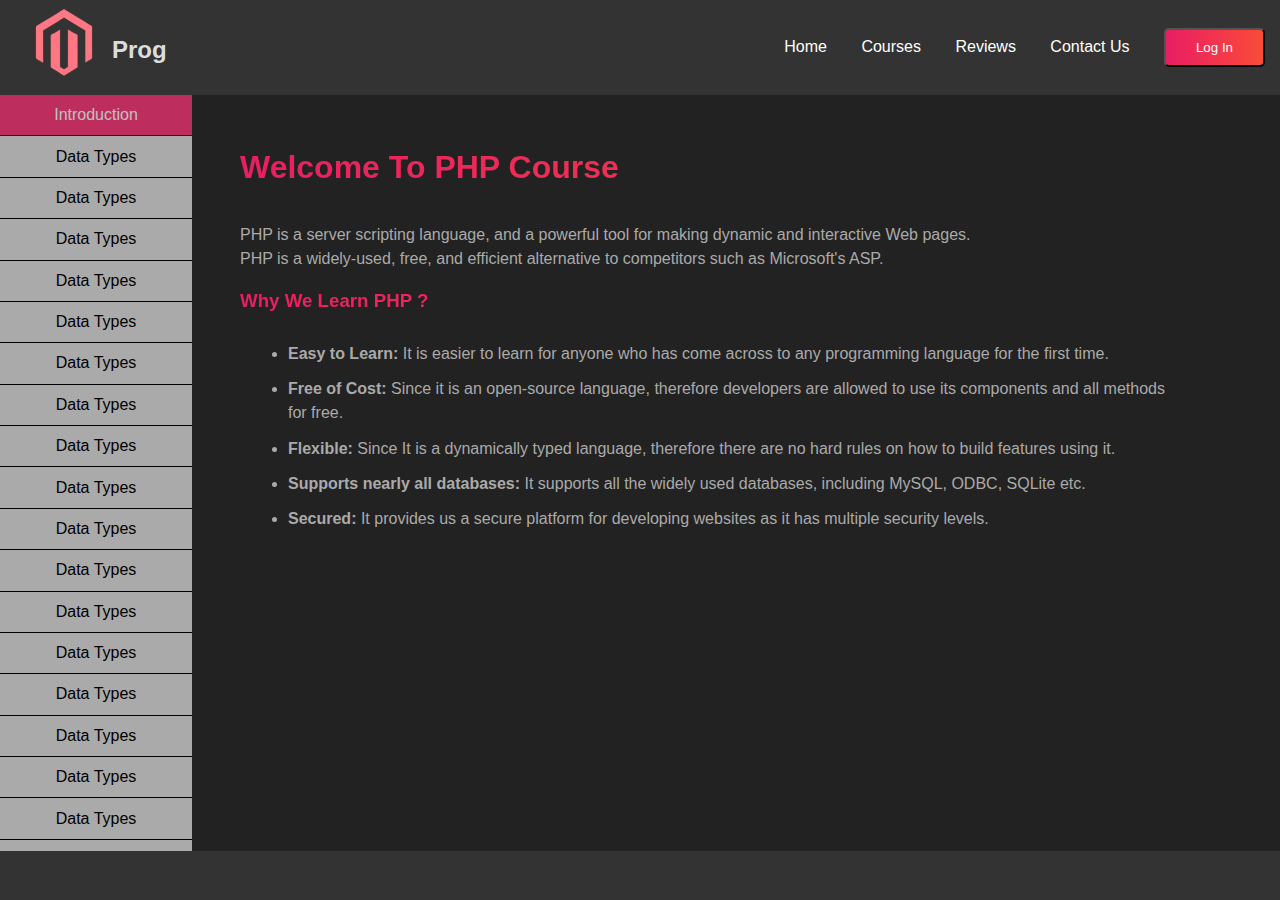
<file: lecture/php/php_lecture.html>
<!DOCTYPE html>
<html lang="en">

<head>
    <meta charset="UTF-8">
    <meta http-equiv="X-UA-Compatible" content="IE=edge">
    <meta name="viewport" content="width=device-width, initial-scale=1.0">
    <title>Learn Programming</title>
    <link rel="stylesheet" href="../../css/style.css">
    <link rel="stylesheet" href="./php_lecture.css">
    <link rel="icon" href="../../images/logo.png">
</head>

<body>
    <nav class="css-nav">
        <div>
            <a href="../../index.html"><img src="../../images/logo.png" class="logoo" alt="logo"></a>
            <h1><a href="../../index.html">Prog</a></h1>
        </div>
        <ul class="nav-links">
            <li><a href="../../index.html">Home</a></li>
            <li><a href="#">Courses</a>
                <ul class="drop-down">
                    <li><a href="../html/html_lecture.html">Html</a></li>
                    <hr>
                    <li><a href="../css/css_lecture.html">Css</a></li>
                    <hr>
                    <li><a href="../sql/sql_lecture.html">SQL</a></li>
                    <hr>
                    <li><a href="../java/java_lecture.html">Java</a></li>
                    <hr>
                    <li><a href="php_lecture.html">PHP</a></li>
                </ul>
            </li>
            <li><a href="#">Reviews</a></li>
            <li><a href="#">Contact Us</a></li>
            <li><button class="login-btn" onclick="document.getElementById('login-form').style.display='block'">Log
                    In</button></li>
        </ul>

        <a href="#" class="menu" onclick="openNav()">&#9776;</a>
        
        <div id="myNav" class="overlay">
            <a href="#" class="closebtn" onclick="closeNav()">&times;</a>
            <div class="overlay-content">
                <a href="../../index.html">Home</a>
                <a href="../../index.html#courses">Courses</a>
                <a href="../../index.html#reviews">Reviews</a>
                <a href="../../index.html#footer">Contact Us</a>
            </div>
        </div>
    </nav>
    <div class="css-container">
        <div class="css-sidebar">
            <button>Introduction</button>
            <button>Data Types</button>
            <button>Data Types</button>
            <button>Data Types</button>
            <button>Data Types</button>
            <button>Data Types</button>
            <button>Data Types</button>
            <button>Data Types</button>
            <button>Data Types</button>
            <button>Data Types</button>
            <button>Data Types</button>
            <button>Data Types</button>
            <button>Data Types</button>
            <button>Data Types</button>
            <button>Data Types</button>
            <button>Data Types</button>
            <button>Data Types</button>
            <button>Data Types</button>
            <button>Data Types</button>
            <button>Data Types</button>
            <button>Data Types</button>
            <button>Data Types</button>
            <button>Data Types</button>
            <button>Data Types</button>
            <button>Data Types</button>
            <button>Data Types</button>
            <button>Data Types</button>
            <button>Data Types</button>
            <button>Data Types</button>
            <button>Data Types</button>
            <button>Data Types</button>
            <button>Data Types</button>
            <button>Data Types</button>
            <button>Data Types</button>
            <button>Data Types</button>
            <button>Data Types</button>
            <button>Data Types</button>
            <button>Data Types</button>
            <button>Data Types</button>
            <button>Data Types</button>
            <button>Data Types</button>
            <button>Data Types</button>
            <button>Data Types</button>
            <button>Data Types</button>
            <button>Data Types</button>
            <button>Data Types</button>
            <button>Data Types</button>
            <button>Data Types</button>
            <button>Data Types</button>
            <button>Data Types</button>
            <button>Data Types</button>
            <button>Data Types</button>
            <button>Data Types</button>
        </div>
        <div class="css-content">
            <h1>Welcome to PHP course</h1>
            <p>PHP is a server scripting language, and a powerful tool for making dynamic and interactive Web pages.</p>
            <p>PHP is a widely-used, free, and efficient alternative to competitors such as Microsoft's ASP. </p>
            <h3>Why we learn PHP ?</h3>
            <ul>
                <li><strong>Easy to Learn:</strong> It is easier to learn for anyone who has come across to any programming language for the first time.</li>
                <li><strong>Free of Cost:</strong> Since it is an open-source language, therefore developers are allowed to use its components and all
                methods for free.</li>
                <li><strong>Flexible:</strong> Since It is a dynamically typed language, therefore there are no hard rules on how to build features using it.</li>
                <li><strong>Supports nearly all databases:</strong> It supports all the widely used databases, including MySQL, ODBC, SQLite etc.</li>
                <li><strong>Secured:</strong> It provides us a secure platform for developing websites as it has multiple security levels.</li>
            </ul>
        </div>

        <a href="#" class="sidebar-menu" onclick="openSide()">&#9776;</a>
        
        <div id="mySide" class="side-overlay">
            <a href="#" class="side-closebtn" onclick="closeSide()">&times;</a>
            <div class="side-overlay-content">
                <a href="#">Introduction</a>
                <a href="#">Style Guide</a>
                <a href="#">Css Syntax</a>
                <a href="#">Css Colors</a>
                <a href="#">Css Borders</a>
                <a href="#">Css Margins</a>
                <a href="#">Css Padding</a>
                <a href="#">Css Texts </a>
                <a href="#">Css Fonts</a>
                <a href="#">Css Links</a>
                <a href="#">Css Lists</a>
                <a href="#">Css Tables</a>
                <a href="#">Css Outline</a>
                <a href="#">Css Display</a>
                <a href="#">Css Max-width</a>
                <a href="#">Css Position</a>
                <a href="#">Css Inline-Block</a>
                <a href="#">Css Pseudo-class</a>
                <a href="#">Css Gradients</a>
                <a href="#">Css Shadows</a>
                <a href="#">Css Transitions</a>
                <a href="#">Css Animations</a>
                <a href="#">Css Responsive</a>
            </div>
        </div>

    </div>

    <script src="../../index.js" defer></script>

</body>

</html>
</file>
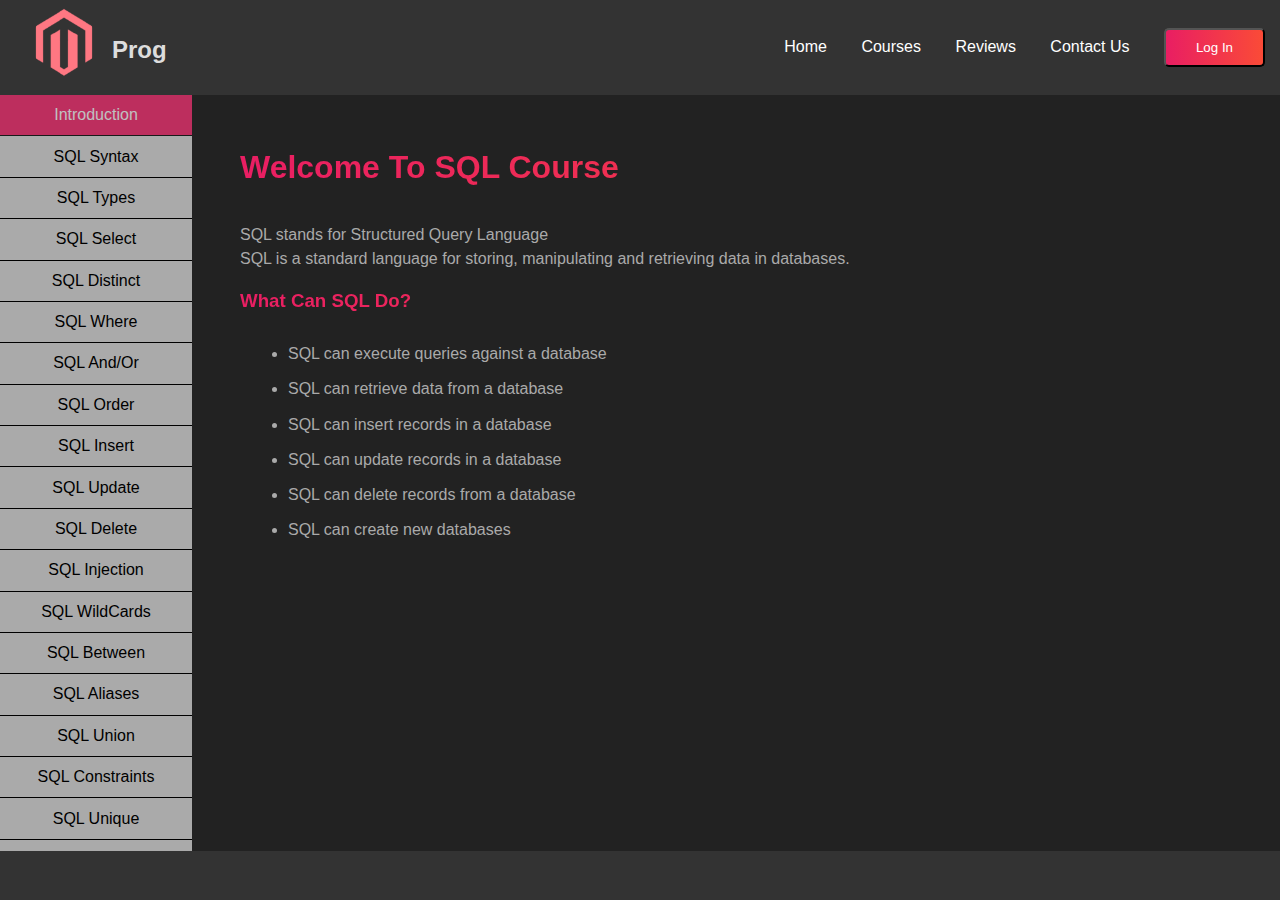
<file: lecture/sql/sql_lecture.html>
<!DOCTYPE html>
<html lang="en">

<head>
    <meta charset="UTF-8">
    <meta http-equiv="X-UA-Compatible" content="IE=edge">
    <meta name="viewport" content="width=device-width, initial-scale=1.0">
    <title>Learn Programming</title>
    <link rel="stylesheet" href="../../css/style.css">
    <link rel="stylesheet" href="./sql_lecture.css">
    <link rel="icon" href="../../images/logo.png">
</head>

<body>
    <nav class="css-nav">
        <div>
            <a href="../../index.html"><img src="../../images/logo.png" class="logoo" alt="logo"></a>
            <h1><a href="../../index.html">Prog</a></h1>
        </div>
        <ul class="nav-links">
            <li><a href="../../index.html">Home</a></li>
            <li><a href="#">Courses</a>
                <ul class="drop-down">
                    <li><a href="../html/html_lecture.html">Html</a></li>
                    <hr>
                    <li><a href="../css/css_lecture.html">Css</a></li>
                    <hr>
                    <li><a href="sql_lecture.html">SQL</a></li>
                    <hr>
                    <li><a href="../java/java_lecture.html">Java</a></li>
                    <hr>
                    <li><a href="../php/php_lecture.html">PHP</a></li>
                </ul>
            </li>
            <li><a href="#">Reviews</a></li>
            <li><a href="#">Contact Us</a></li>
            <li><button class="login-btn" onclick="document.getElementById('login-form').style.display='block'">Log
                    In</button></li>
        </ul>

        <a href="#" class="menu" onclick="openNav()">&#9776;</a>
        
        <div id="myNav" class="overlay">
            <a href="#" class="closebtn" onclick="closeNav()">&times;</a>
            <div class="overlay-content">
                <a href="../../index.html">Home</a>
                <a href="../../index.html#courses">Courses</a>
                <a href="../../index.html#reviews">Reviews</a>
                <a href="../../index.html#footer">Contact Us</a>
            </div>
        </div>
        
    </nav>
    <div class="css-container">
        <div class="css-sidebar">
            <button>Introduction</button>
            <button>SQL Syntax</button>
            <button>SQL Types</button>
            <button>SQL Select</button>
            <button>SQL Distinct</button>
            <button>SQL Where</button>
            <button>SQL And/Or</button>
            <button>SQL Order</button>
            <button>SQL Insert</button>
            <button>SQL Update</button>
            <button>SQL Delete</button>
            <button>SQL Injection</button>
            <button>SQL WildCards</button>
            <button>SQL Between</button>
            <button>SQL Aliases</button>
            <button>SQL Union</button>
            <button>SQL Constraints</button>
            <button>SQL Unique</button>
            <button>SQL Check</button>
            <button>SQL Default</button>
            <button>SQL Alter</button>
            <button>SQL Functions</button>
            <button>SQL Count()</button>
            <button>SQL First()</button>
            <button>SQL Round()</button>
            <button>SQL Format()</button>
            <button>SQL Ucase()</button>
            <button>SQL Lcase</button>
            <button>SQL Syntax</button>
            <button>SQL Syntax</button>
            <button>SQL Syntax</button>
            <button>SQL Syntax</button>
            <button>SQL Syntax</button>
            <button>SQL Syntax</button>
            <button>SQL Syntax</button>
            <button>SQL Syntax</button>
            <button>SQL Syntax</button>
            <button>SQL Syntax</button>
            <button>SQL Syntax</button>
            <button>SQL Syntax</button>
            <button>SQL Syntax</button>
            <button>SQL Syntax</button>
            <button>SQL Syntax</button>
            <button>SQL Syntax</button>
            <button>SQL Syntax</button>
            <button>SQL Syntax</button>
            <button>SQL Syntax</button>
            <button>SQL Syntax</button>
            <button>SQL Syntax</button>
            <button>SQL Syntax</button>
            <button>SQL Group By</button>
            <button>SQL Having</button>
            <button>SQL Dates</button>
            <button>SQL Hosting</button>
        </div>
        <div class="css-content">
            <h1>Welcome to SQL course</h1>
            <p>SQL stands for Structured Query Language</p>
            <p>SQL is a standard language for storing, manipulating and retrieving data in databases.</p>            
            <h3>What Can SQL do?</h3>
            <ul>
                <li>SQL can execute queries against a database</li>
                <li>SQL can retrieve data from a database</li>
                <li>SQL can insert records in a database</li>
                <li>SQL can update records in a database</li>
                <li>SQL can delete records from a database</li>
                <li>SQL can create new databases</li>
            </ul>
        </div>

        <a href="#" class="sidebar-menu" onclick="openSide()">&#9776;</a>
        
        <div id="mySide" class="side-overlay">
            <a href="#" class="side-closebtn" onclick="closeSide()">&times;</a>
            <div class="side-overlay-content">
                <a href="#">Introduction</a>
                <a href="#">SQL Syntax</a>
                <a href="#">SQL Types</a>
                <a href="#">SQL Select</a>
                <a href="#">SQL Distinct</a>
                <a href="#">SQL Where</a>
                <a href="#">SQL And/Or</a>
                <a href="#">SQL Order</a>
                <a href="#">SQL Insert</a>
                <a href="#">SQL Update</a>
                <a href="#">SQL Delete</a>
                <a href="#">SQL Injection</a>
                <a href="#">SQL WildCards</a>
                <a href="#">SQL Between</a>
                <a href="#">SQL Aliases</a>
                <a href="#">SQL Union</a>
                <a href="#">SQL Constraints</a>
                <a href="#">SQL Unique</a>
                <a href="#">SQL Check</a>
                <a href="#">SQL Default</a>
                <a href="#">SQL Alter</a>
                <a href="#">SQL Functions</a>
                <a href="#">SQL Count()</a>
                <a href="#">SQL First()</a>
                <a href="#">SQL Round()</a>
                <a href="#">SQL Format()</a>
                <a href="#">SQL Ucase()</a>
                <a href="#">SQL Lcase</a>
                <a href="#">SQL Syntax</a>
                <a href="#">SQL Syntax</a>
                <a href="#">SQL Syntax</a>
                <a href="#">SQL Syntax</a>
                <a href="#">SQL Syntax</a>
                <a href="#">SQL Syntax</a>
                <a href="#">SQL Syntax</a>
                <a href="#">SQL Syntax</a>
                <a href="#">SQL Syntax</a>
                <a href="#">SQL Syntax</a>
                <a href="#">SQL Syntax</a>
                <a href="#">SQL Syntax</a>
                <a href="#">SQL Syntax</a>
                <a href="#">SQL Syntax</a>
                <a href="#">SQL Syntax</a>
                <a href="#">SQL Syntax</a>
                <a href="#">SQL Syntax</a>
                <a href="#">SQL Syntax</a>
                <a href="#">SQL Syntax</a>
                <a href="#">SQL Syntax</a>
                <a href="#">SQL Syntax</a>
                <a href="#">SQL Syntax</a>
                <a href="#">SQL Group By</a>
                <a href="#">SQL Having</a>
                <a href="#">SQL Dates</a>
                <a href="#">SQL Hosting</a>
            </div>
        </div>

    </div>

    <script src="../../index.js" defer></script>

</body>

</html>
</file>
<file: css/style.css>
*{
    margin: 0;
    padding: 0;
    box-sizing: border-box;
    font-family: 'poppins', sans-serif;
    /* border: 1px solid #f00; */
}

.header{
    width: 100%;
    height: 120vh;
    padding: 0 5%;
    background: url(../images/background.jpg);
    filter: brightness(150%);
    filter: contrast(150%);
    background-size: cover;
    opacity: 0.8;
    position: relative;
}
nav{
    display: flex;
    justify-content: space-between;
    align-items: center;
}
.logo{
    width: 4rem;
    margin-top: 1rem;
}
.logo-icon{
    display: flex;
    align-items: center;
    gap: 1rem;
}
.logo-icon a{
    color: #ddd;
    font-size: 1.5rem;
    text-decoration: none;
}
.nav-links{
    padding: 28px 0;
}
.nav-links li{
    display: inline-block;
    margin: 0 15px;
}

.nav-links li a{
    text-decoration: none;
    color: #fff;
    padding: 5px 0;
    position: relative;
}
.nav-links li a::after{
    content: '';
    /* background: #ff3d00; */
	background: linear-gradient(to right, #e91e63, #fa4b37);
    width: 0;
    height: 2px;
    position: absolute;
    bottom: 0;
    left: 0;
    transition: 0.5s;
}
.nav-links li a:hover::after{
    width:100%;
}
.nav-links li:nth-child(2){
    position: relative;
}
.nav-links li:nth-child(2) .drop-down a::after{
    display: none;
}
.drop-down {
    position: absolute;
    display: none;
    background: #333;
    color: #fff;
    cursor: pointer;
    /* position: relative; */
}
.drop-down li{
    position: relative;
    padding: 0.4rem 1rem;
}
.drop-down li:hover {
    transform: scale(1.1);
}
.nav-links li:nth-child(2):hover .drop-down{
    z-index: 10;
    display: block;
}

.menu{
    display: none;
    color: #fff;
    text-decoration: none;
    font-size: 1.5rem;
    cursor: pointer;
}

.overlay {
    height: 100%;
    width: 0;
    position: fixed;
    z-index: 1;
    top: 0;
    left: 0;
    /* background-color: rgb(0, 0, 0); */
    background-color: rgba(20, 20, 30, 0.9);
    overflow-x: hidden;
    transition: 0.5s;
}

.overlay-content {
    position: relative;
    top: 15%;
    width: 100%;
    text-align: center;
    margin-top: 30px;
}
.overlay-content >a{
    border-bottom: 1px solid #333;
}
/* .drop-down-btn{
    text-align: center;
    width: 100%;
    padding: 8px;
    text-decoration: none;
    color: #818181;
    display: block;
    font-size: 1.3rem;
    border: none;
    background: none;
    outline: none;
}
.dropdown-container {
    display: none;
    background-color: #262626;
    padding-left: 8px;
} */

.overlay a{
    padding: 8px;
    text-decoration: none;
    font-size: 36px;
    color: #818181;
    display: block;
    transition: 0.3s;
    cursor: pointer;
}

.overlay a:hover, .drop-down-btn:hover,
.overlay a:focus, .drop-down-btn:focus {
    color: #f1f1f1;
}

.overlay .closebtn {
    position: absolute;
    top: 20px;
    right: 45px;
    font-size: 60px;
}



/*---------------------------------Login---------------------------------*/

.login-btn{
    /* background: #e91e63; */
	background: linear-gradient(to right, #e91e63, #fa4b37);
    color:#fff;
    padding: 10px 30px;
    border-radius: 5px;
    cursor: pointer;
}
.login-btn:hover{
    background: #ff1133;
}

#login-form{
    display: none;
}
.form-box{
    width: 380px;
    height: 500px;
    position: relative;
    margin: 2% auto;
    background: rgba(10, 10, 10, 0.8);
    padding: 10px;
    overflow: hidden;
    box-shadow: 5px 5px 6px #000;
    /* border: 1px solid #ff1133; */
    border: 1px solid #7e0214;
}
.button-box{
    width: 220px;
    margin: 35px auto;
    position: relative;
    box-shadow: 0 0 20px 9px #e91e63;
    border-radius: 30px;
}
.toggle-btn{
    padding: 10px 30px;
    cursor: pointer;
    background: transparent;
    border: 0;
    outline: none;
    position: relative;
    color: #bbb;
}
#btn{
    top: 0;
    left: 0;
    position: absolute;
    width: 110px;
    height: 100%;
    /* background: #ff1133; */
    background: linear-gradient(to right, #e91e63, #fa4b37);
    border-radius: 30px;
    transition: 0.5s;
}
.input-group-login{
    top: 150px;
    position: absolute;
    width: 280px;
    transition: 0.5s;
}
.input-group-register{
    top: 120px;
    position: absolute;
    width: 280px;
    transition: 0.5s;
}
.input-field{
    width: 100%;
    padding: 10px 0;
    margin: 5px 0;
    border: 0 0 1px 0;
    border-bottom: solid #e91e63;
    outline: none;
    background: transparent;
}
.submit-btn{
    width: 85%;
    padding: 10px 30px;
    cursor: pointer;
    display: block;
    margin: auto;
    /* background: #ff1133; */
    background: linear-gradient(to right, #e91e63, #fa4b37);
    border: 0;
    outline: none;
    border-radius: 30px;
}
.check-box{
    margin: 30px 10px 34px 0;
}
.termss{
    color: #aaa;
    font-size: 12px;
    bottom: 68px;
    position: absolute;
}
#login{
    left: 50px;
}
#login input{
    color: #fff;
    font-size: 15;
}
#register{
    left: 450px;
}
#register input{
    color: #fff;
    font-size: 15;
}

/*----------------------------main content------------------------------------*/
.content{
    position: absolute;
    left: 50%;
    top: 40%;
    width: 90%;
    max-width: 900px;
    transform: translate(-50%, -50%);
    text-align: center;
    color: #fff;
    padding-top: 50px;
}
.content h1{
    font-size: 65px;
    font-weight: 600;
    margin: 40px;
}
.content form{
    background: #fff;
    padding: 10px;
    border-radius: 8px;
    display:flex;
}
.content form input{
    flex: 1;
    border: none;
    outline: none;
    padding: 0 20px;
    font-size: 18px;
}
.content form button{
    /* background: #f8135f; */
	background: linear-gradient(to right, #e91e63, #fa4b37);
    color: #fff;
    padding: 15px 40px;
    border:none;
    border-radius: 8px;
}
.content form button:hover{
    font-size: small;
    background: #ff1133;
}
.catagory-list{
    display: flex;
    align-items: center;
    justify-content: center;
    margin-top: 40px;
}
.catagory-link {
    text-decoration: none;
    color: #000;
    border: 2px outset #333;
    width: 100px;
    height: 40px;
    /* background: #e91e63; */
    /* background: #af063e; */
    background: #bd0c0c;
    margin: 0 10px;
    font-size: 12px;
    display: flex;
    justify-content: center;
    align-items: center;
    cursor: pointer;
    transition: all 0.35s;
}

.catagory-link:hover {
    background: #ff1133;
    font-size: 13px;
}



/*--------------------- Wrapper ------------------------------*/

.courses{
    min-height: 100vh;
    /* background: #112; */
    background:hsl(240, 15%, 13%);
    /* border: 1px solid #f00; */
    padding: 2rem;
}
.web-development{
    /* padding-top: 4rem; */
    margin-right: 5.5rem;
    position: relative;
    margin-left: 4.5rem;
    display: flex;
    gap: 2rem;
    overflow: hidden;
    padding: 0 35px;
    /* border: 1px solid #f00; */
    /* padding: 2rem; */
    
}

.course-content
{
    padding-top: 4rem;
}
.course-content:nth-last-child(){
    margin-bottom: 20rem;
}

.courses-text {
    display: flex;
    justify-content: space-between;
    align-items: center;
    padding: 2rem;
}
.courses-text h2{
    color: #fff;
}

.courses-text h2 span {
    /* color: #e91e63; */
	background: linear-gradient(to right, #e91e63, #fa4b37);
    background-clip: text;
    -webkit-background-clip: text;
    color: transparent;
}

.view-all-btn {
    display: block;
    width: fit-content;
    border: 1px solid #e91e63;
    padding: 14px 20px;
    border-radius: 20px;
    text-decoration: none;
    color: #fff;
    transition: background 0.5s;
}

.view-all-btn:hover {
    /* background: #a70339; */
	background: linear-gradient(to right, #e91e63, #fa4b37);
    opacity: 0.9;
    border: 1px solid #25020e;
}

.course{
    height: 21rem;
    /* width: 19rem; */
    width: calc(100%/3);
    flex: 2 0 auto;
}

.work {
    border-radius: 10px;
    position: relative;
    overflow: hidden;
    width: 100%;
    height: 100%;
}

.work img {
    width: 100%;
    height: 100%;
    border-radius: 10px;
    display: block;
    transition: transform 0.5s;
}

.layer {
    color: #fff;
    width: 100%;
    height: 0;
    background: linear-gradient(rgba(0, 0, 0, 0.6), #ff004f);
	/* background: linear-gradient(to bottom, rgb(233, 30, 99, 0.5), #fa4b37); */
    border-radius: 10px;
    position: absolute;
    left: 0;
    bottom: 0;
    overflow: hidden;
    display: flex;
    align-items: center;
    justify-content: center;
    flex-direction: column;
    padding: 0 40px;
    text-align: center;
    font-size: 14px;
    transition: height 0.5s;
}

.layer h2 {
    text-transform: uppercase;
    font-weight: 500;
    margin-bottom: 20px;
    color: #fff;
}

.layer a {
    margin-top: 20px;
    color: #ff004f;
    text-decoration: none;
    font-size: 18px;
    line-height: 60px;
    background: #fff;
    width: 60px;
    height: 60px;
    border-radius: 50%;
    text-align: center;
}


.work:hover img {
    transform: scale(1.1);
}

.work:hover .layer {
    height: 100%;
}

/* .prev, .next{
    top: 50%;
    width: 46px;
    height: 46px;
    font-size: 1.2rem;
    text-align: center;
    line-height: 46px;
    cursor: pointer;
    background: #112;
    color: #ddd;
    border-radius: 50%;
    position: absolute;
    transform: translateY(-50%);
    z-index: 99;
}

.prev {
    left: 13px;
}

.next {
    right: 13px;
}

.prev:hover,
.next:hover{
    background: #223;
} */

/* .prev,
.next {
    cursor: pointer;
    position: absolute;
    top: 50%;
    width: auto;
    margin-top: -22px;
    padding: 16px;
    color: white;
    font-weight: bold;
    font-size: 18px;
    transition: 0.6s ease;
    border-radius: 0 3px 3px 0;
    user-select: none;
}


.next {
    right: 3.5rem;
    border-radius: 3px 0 0 3px;
}

.prev:hover,
.next:hover {
    background-color: rgba(0, 0, 0, 0.8);
} */

.see-more-btn {
    display: block;
    margin: 50px auto;
    width: fit-content;
    border: 1px solid #e91e63;
    padding: 14px 30px;
    border-radius: 10px;
    text-decoration: none;
    color: #fff;
    transition: background 0.5s;
}

.see-more-btn:hover {
    /* background: #a70339; */
    border: 1px solid #25020e;
	background: linear-gradient(to right, #e91e63, #fa4b37);
    /* opacity: 0.9; */
}


/* .slideshow-container {
    max-width: 1000px;
    position: relative;
    margin: auto;
    display: flex;
    gap: 1rem;
}
.slideshow-container .cont{
    background: #000;
}

.mySlides {
    width: 23rem;
    height: 25rem;
}

.prev,
.next {
    cursor: pointer;
    position: absolute;
    top: 50%;
    width: auto;
    margin-top: -22px;
    padding: 16px;
    color: white;
    font-weight: bold;
    font-size: 18px;
    transition: 0.6s ease;
    border-radius: 0 3px 3px 0;
    user-select: none;
}

.next {
    right: 0;
    border-radius: 3px 0 0 3px;
}

.prev:hover,
.next:hover {
    background-color: rgba(0, 0, 0, 0.8);
}
 

.dot {
    cursor: pointer;
    height: 15px;
    width: 15px;
    margin: 0 2px;
    background-color: #bbb;
    border-radius: 50%;
    display: inline-block;
    transition: background-color 0.6s ease;
}

.active,
.dot:hover {
    background-color: #717171;
}

 .fade {
    animation-name: fade;
    animation-duration: 1.5s;
}

@keyframes fade {
    from {
        opacity: .4
    }

    to {
        opacity: 1
    }
} 



#portfolio {
    padding: 50px 0;
}

.work-list {
    display: grid;
    grid-template-columns: repeat(auto-fit, minmax(250px, 1fr));
    grid-gap: 40px;
    margin-top: 50px;
} */


/*------------------------- Services -------------------------*/

.service-swipe {
    display: flex;
    flex-wrap: wrap;
    justify-content: center;
    align-items: center;
    background: url(../images/extra/b3.jpg);
    background-size: cover;
    background-attachment: fixed;
}

.service-swipe .s-card img {
    width: 100px;
}

.service-swipe a {
    padding: 0;
    margin: 40px 10px;
}

.service-swipe .s-card {
    display: flex;
    justify-content: space-around;
    padding: 10px;
    align-items: center;
    text-align: center;
    width: 350px;
    height: 200px;
    box-shadow: inset 0 0 20px rgba(255, 255, 255, 0.05),
        0 0 50px rgba(0, 0, 0, 0.8);
    border-radius: 5px;
    cursor: pointer;
    transition-duration: .5s;
}

.service-swipe .s-card p {
    color: #f2f2f2;
    font-size: 1.2em;
    font-family: 'Open Sans', sans-serif;
}

.service-swipe .s-card:hover {
    box-shadow: 0 0 20px rgba(255, 255, 255, 0.8);
    transform: translateY(-10px);
}
/*---------------------- Reviews -----------------------------*/

.review {
    min-height: 140vh;
    background: hsl(240, 15%, 13%);
    width: 100%;
}
.diffSection
{
    text-align: center;
    font-size: 40px;
    padding: 100px;
    padding-bottom: 40px;
    /* color: #2E3D49; */
	background: linear-gradient(to right, #e91e63, #fa4b37);
    background-clip: text;
    -webkit-background-clip: text;
    color: transparent;
}
.reviews {
    /* padding: 10px 10%; */
    width: 100%;
    height: 85vh;
    position: relative;
    overflow: hidden;
}
.rev-container{
    
    position: absolute;
    top: 10%;
    left: 5%;
    right: 5%;
    display: flex;
    overflow: hidden;
    white-space: nowrap;
}
.rev-container .rev-card {
    margin: 2rem;
    width: 21rem;
    height: 25rem;
    background: #112;
    border: 1px solid #fa4b37;
    border-radius: 20px;
    display: flex;
    flex-direction: column;
    padding: 10px;
    /* box-shadow: 6px 6px 20px rgba(241, 120, 7, 0.2); */
    animation: bannermove 20s linear infinite;
}
@keyframes bannermove {
    from {
        transform: translate(0,0);
    }
    to {
        transform: translate(-1600px, 0);
    }
}

.rev-card:hover {
    box-shadow: 10px 10px 25px rgba(0, 0, 0, 0.9);
}

.identity {
    display: flex;
    flex-wrap: wrap;
    flex-direction: column;
    justify-content: center;
    align-items: center;
    padding: 10px;
}

.identity img {
    width: 7rem;
    height: 7rem;
    transition-duration: .8s;
    border-radius: 50%;
    margin-bottom: 0.7rem;
}


.identity p {
    width: 150px;
    font-weight: bold;
    /* color: #2E3D49; */
	background: linear-gradient(to right, #e91e63, #fa4b37);
    background-clip: text;
    -webkit-background-clip: text;
    color: transparent;
    text-align: center;
}

.identity h6 {
    width: 150px;
    text-align: center;
    color: #555;
    font-size: 0.9rem;
}

.identity .rating img {
    width: 12px;
    height: 12px;
    margin-right: 5px;
}

.rev-cont {
    overflow: hidden;
}

.rev-cont #content {
    padding: 10px;
    font-size: .9em;
    color: #969fa7;
    line-height: 22px;
    width: 20rem;
    word-wrap: break-word;
    white-space: initial;
}


/* 
.wrappppp{
    padding: 0 35px;
    background: #333;
}
.wrappp{
    max-width: 1200px;
    position: relative;
}
.wrappp a{
    top: 50%;
    width: 46px;
    height: 46px;
    font-size: 1.2rem;
    text-align: center;
    line-height: 46px;
    cursor: pointer;
    background: #fff;
    border-radius: 50%;
    position: absolute;
    transform: translateY(-50%);
}
.wrappp a:first-child{
    left: -23px;
}

.wrappp a:last-child {
    right: -23px;
}

.wrappp .carousel{
    font-size: 0px;
    cursor: pointer;
    overflow: hidden;
    white-space: nowrap;
}
.carousel img{
    height: 340px;
    object-fit: cover;
    margin-left: 14px;
    width: calc(100% / 3);
}
.carousel img:first-child{
    margin-left: 0px;
} */





/*---------------------- Footer ------------------------------*/

div{
    display: block;
}
body{
    line-height: 1.5;
    font-family: 'poppins', sans-serif;
}
.container{
    max-width: 1170px;
    margin: auto;
}
.row{
    display: flex;
    flex-wrap: wrap;
}
.row ul{
    list-style: none;
}
.footer{
    background: #24262b;
    padding: 70px 0;
}
.col{
    width: 25%;
    padding: 0 15px;
}
.col h4{
    font-size: 18px;
    color: #fff;
    text-transform: capitalize;
    margin-bottom: 35px;
    font-weight: 500;
    position: relative;
}
.col h4::before{
    content: '';
    position: absolute;
    left: 0;
    bottom: -10px;
    background: #e91e63;
    height: 2px;
    box-sizing: border-box;
    width: 50px;
}
.col ul li a{
    font-size: 16px;
    text-transform: capitalize;
    color: #fff;
    text-decoration: none;
    font-weight: 300;
    color: #bbb;
    display: block;
    transition: all 0.3s ease;
}
.col ul li a:hover{
    color: #fff;
    padding-left: 8px;
}
.col .social-links a{
    display: inline-block;
    width: 40px;
    height: 40px;
    background-color: rgba(255,255,255,0.2);
    margin: 0 10px 0;
    text-align: center;
    line-height: 40px;
    border-radius: 50%;
    color: #fff;
    transition: all 0.5s ease;
}
.col .social-links a:hover{
    color: #24262b;
    background-color: #fff;
}




/* -------------------- Responsive ---------------------- */

@media screen and (max-width:900px) {
    nav ul{
        display: none;
    }

    .menu{
        display: block;
    }
    .overlay a {
        font-size: 20px
    }

    .overlay .closebtn {
        font-size: 40px;
        top: 15px;
        right: 35px;
    }


    .content h1{
        font-size: 3rem;
    }
    .content form{
        padding: 5px;
        border-radius: 15px;
        
    }
    .content form button{
        padding: 10px 10px;
    }


    .course{
        width: calc(100%/2);
    }
        
}

@media screen and (max-width:550px) {
    .carousel img {
        width: calc(100%);
    }
    .content h1 {
        font-size: 2rem;
    }
    .course {
        width: 150%;
    }
    .row {
        display: flex;
        flex-wrap: wrap;
        flex-direction: column;
        gap: 1rem;
    }
        
}
</file>
<file: lecture/css/css_lecture.css>
*{
    margin: 0;
    padding: 0;
    box-sizing: border-box;
}
body{
    background: #333;
}
.css-nav{
    z-index: 10;
}
.css-nav div{
    display: flex;
    align-items: center;
    gap: 1rem;
}
.css-nav div a{
    color: #ddd;
    font-size: 1.5rem;
    text-decoration: none;
}
.logoo {
    margin-left: 2rem;
    width: 4rem;
    border-radius: 50%;
}


.side-overlay {
    
    height: 86.1%;
    width: 0;
    position: fixed;
    z-index: 1;
    top: 13.9%;
    left: 0;
    background-color: rgba(20, 20, 30, 0.9);
    overflow-x: hidden;
    transition: 0.5s;
}

.side-overlay-content {
    position: relative;
    display: flex;
    flex-direction: column;
    top: 0;
    width: 100%;
    text-align: center;
    margin-top: 30px;
}

.side-overlay-content>a {
    width: 100%;
    border-bottom: 1px solid #333;
}

.side-overlay a {
    padding: 8px;
    text-decoration: none;
    font-size: 16px;
    color: #818181;
    display: block;
    transition: 0.3s;
}


.side-overlay a:hover,
.side-overlay a:focus {
    color: #f1f1f1;
}

.side-overlay .side-closebtn {
    position: absolute;
    top: 0;
    right: 0;
    font-size: 26px;
}


.sidebar-menu {
    display: none;
    color: #fff;
    text-decoration: none;
    font-size: 1.5rem;
    cursor: pointer;
    position: absolute;
    top: 13%;
}





.css-container{
    background: #222;
    max-width: 100%;
    margin-left: 15%;
    min-height: 84vh;
}
::-webkit-scrollbar{
    width: 10px;
    background: #bbb;
}
::-webkit-scrollbar-thumb{
    background: #888;
    cursor: pointer;
}
.css-sidebar{
    position: fixed;
    left: 0;
    display: flex;
    flex-direction: column;
    background: #555;
    width: 15%;
    height: 84vh;
    overflow: auto;
}
.css-sidebar:hover{
    overflow-y: auto;
}
.css-sidebar button{
    padding: 0.7rem 0;
    background: #aaa;
    font-size: 1rem;
    border: none;
    border-bottom: 1px solid #000;
}

.css-sidebar button:nth-child(1) {
    background: #e91e63;
    opacity: 0.8;
    color: #eee;
}

.css-sidebar button:hover{
    background: #e91e63;
    opacity: 0.7;
    color: #eee;
    cursor: pointer;
}
.css-content {
    padding: 3rem;
    color: #aaa;
}

.css-content h1 {
    background: linear-gradient(to right, #e91e63, #fa4b37);
    background-clip: text;
    -webkit-background-clip: text;
    color: transparent;
    text-transform: capitalize;
    margin-bottom: 2rem;
}
.css-content ul {
    padding: 1rem 3rem;
}

.css-content ul li {
    padding-top: 0.7rem;
}

.css-content h3 {
    background: linear-gradient(to right, #e91e63, #fa4b37);
    background-clip: text;
    -webkit-background-clip: text;
    color: transparent;
    text-transform: capitalize;
    margin-top: 1rem;
}

/* -------------------- Responsive ---------------------- */

@media screen and (max-width:900px) {
    nav ul {
        display: none;
    }

    .menu {
        display: block;
    }
    .sidebar-menu{
        display: block;
    }

    .overlay a {
        font-size: 20px;
        /* width: 100%; */
    }
    .overlay-content{
        display: flex;
        flex-direction: column;

        top: 0;
    }
    .overlay .closebtn {
        font-size: 40px;
        top: 15px;
        right: 35px;
    }

    .css-sidebar{
        display: none;
    }
    .css-container{
        width: 100%;
        margin-left: 0;
    }
    
}

@media screen and (max-width:550px) {
    

}
</file>
<file: lecture/html/html_lecture.css>
* {
    margin: 0;
    padding: 0;
    box-sizing: border-box;
}

body {
    background: #333;
}

.css-nav div {
    display: flex;
    align-items: center;
    gap: 1rem;
}

.css-nav div a {
    color: #ddd;
    font-size: 1.5rem;
    text-decoration: none;
}

.logoo {
    margin-left: 2rem;
    width: 4rem;
    border-radius: 50%;
}

.side-overlay {

    height: 86.1%;
    width: 0;
    position: fixed;
    z-index: 1;
    top: 13.9%;
    left: 0;
    background-color: rgba(20, 20, 30, 0.9);
    overflow-x: hidden;
    transition: 0.5s;
}

.side-overlay-content {
    position: relative;
    display: flex;
    flex-direction: column;
    top: 0;
    width: 100%;
    text-align: center;
    margin-top: 30px;
}

.side-overlay-content>a {
    width: 100%;
    border-bottom: 1px solid #333;
}

.side-overlay a {
    padding: 8px;
    text-decoration: none;
    font-size: 16px;
    color: #818181;
    display: block;
    transition: 0.3s;
}


.side-overlay a:hover,
.side-overlay a:focus {
    color: #f1f1f1;
}

.side-overlay .side-closebtn {
    position: absolute;
    top: 0;
    right: 0;
    font-size: 26px;
}


.sidebar-menu {
    display: none;
    color: #fff;
    text-decoration: none;
    font-size: 1.5rem;
    cursor: pointer;
    position: absolute;
    top: 13%;
}







.css-container {
    background: #222;
    max-width: 100%;
    margin-left: 15%;
    min-height: 84vh;
}

::-webkit-scrollbar {
    width: 10px;
    background: #bbb;
}

::-webkit-scrollbar-thumb {
    background: #888;
    cursor: pointer;
}

.css-sidebar {
    position: fixed;
    left: 0;
    display: flex;
    flex-direction: column;
    background: #555;
    width: 15%;
    height: 84vh;
    overflow: auto;
}

.css-sidebar:hover {
    overflow-y: auto;
}

.css-sidebar button {
    padding: 0.7rem 0;
    background: #aaa;
    font-size: 1rem;
    border: none;
    border-bottom: 1px solid #000;
}

.css-sidebar button:nth-child(1) {
    /* background: #e91e63; */
	background: linear-gradient(to right, #e91e63, #fa4b37);
    opacity: 0.7;
    color: #eee;
}

.css-sidebar button:hover {
    background: #e91e63;
    opacity: 0.8;
    color: #eee;
    cursor: pointer;
}


.css-content {
    padding: 3rem;
    color: #aaa;
}
.css-content h1 {
	background: linear-gradient(to right, #e91e63, #fa4b37);
    background-clip: text;
    -webkit-background-clip: text;
    color: transparent;
    text-transform: capitalize;
    margin-bottom: 2rem;
}
.css-content ul{
    padding: 1rem 3rem;
}

.css-content ul li{
    padding-top: 0.7rem;
}
.css-content h3{
    background: linear-gradient(to right, #e91e63, #fa4b37);
    background-clip: text;
    -webkit-background-clip: text;
    color: transparent;
    text-transform: capitalize;
    margin-top: 1rem;
}

/* -------------------- Responsive ---------------------- */

@media screen and (max-width:900px) {
    nav ul {
        display: none;
    }

    .menu {
        display: block;
    }

    .sidebar-menu {
        display: block;
    }

    .overlay a {
        font-size: 20px;
        /* width: 100%; */
    }

    .overlay-content {
        display: flex;
        flex-direction: column;

        top: 0;
    }

    .overlay .closebtn {
        font-size: 40px;
        top: 15px;
        right: 35px;
    }

    .css-sidebar {
        display: none;
    }

    .css-container {
        width: 100%;
        margin-left: 0;
    }

}
</file>
<file: lecture/java/java_lecture.css>
* {
    margin: 0;
    padding: 0;
    box-sizing: border-box;
}

body {
    background: #333;
}

.css-nav {

    z-index: 10;
}

.css-nav div {
    display: flex;
    align-items: center;
    gap: 1rem;
}

.css-nav div a {
    color: #ddd;
    font-size: 1.5rem;
    text-decoration: none;
}

.logoo {
    margin-left: 2rem;
    width: 4rem;
    border-radius: 50%;
}

.side-overlay {

    height: 86.1%;
    width: 0;
    position: fixed;
    z-index: 1;
    top: 13.9%;
    left: 0;
    background-color: rgba(20, 20, 30, 0.9);
    overflow-x: hidden;
    transition: 0.5s;
}

.side-overlay-content {
    position: relative;
    display: flex;
    flex-direction: column;
    top: 0;
    width: 100%;
    text-align: center;
    margin-top: 30px;
}

.side-overlay-content>a {
    width: 100%;
    border-bottom: 1px solid #333;
}

.side-overlay a {
    padding: 8px;
    text-decoration: none;
    font-size: 16px;
    color: #818181;
    display: block;
    transition: 0.3s;
}


.side-overlay a:hover,
.side-overlay a:focus {
    color: #f1f1f1;
}

.side-overlay .side-closebtn {
    position: absolute;
    top: 0;
    right: 0;
    font-size: 26px;
}


.sidebar-menu {
    display: none;
    color: #fff;
    text-decoration: none;
    font-size: 1.5rem;
    cursor: pointer;
    position: absolute;
    top: 13%;
}








.css-container {
    background: #222;
    max-width: 100%;
    margin-left: 15%;
    min-height: 84vh;
}

::-webkit-scrollbar {
    width: 10px;
    background: #bbb;
}

::-webkit-scrollbar-thumb {
    background: #888;
    cursor: pointer;
}

.css-sidebar {
    position: fixed;
    left: 0;
    display: flex;
    flex-direction: column;
    background: #555;
    width: 15%;
    height: 84vh;
    overflow: auto;
}

.css-sidebar:hover {
    overflow-y: auto;
}

.css-sidebar button {
    padding: 0.7rem 0;
    background: #aaa;
    font-size: 1rem;
    border: none;
    border-bottom: 1px solid #000;
}

.css-sidebar button:nth-child(1) {
    background: #e91e63;
    opacity: 0.7;
    color: #eee;
}

.css-sidebar button:hover {
    background: #e91e63;
    opacity: 0.8;
    color: #eee;
    cursor: pointer;
}

.css-content {
    padding: 3rem;
    color: #aaa;
}

.css-content h1 {
    background: linear-gradient(to right, #e91e63, #fa4b37);
    background-clip: text;
    -webkit-background-clip: text;
    color: transparent;
    text-transform: capitalize;
    margin-bottom: 2rem;
}
.css-content ul {
    padding: 1rem 3rem;
}

.css-content ul li {
    padding-top: 0.7rem;
}

.css-content h3 {
    background: linear-gradient(to right, #e91e63, #fa4b37);
    background-clip: text;
    -webkit-background-clip: text;
    color: transparent;
    text-transform: capitalize;
    margin-top: 1rem;
}



/* -------------------- Responsive ---------------------- */

@media screen and (max-width:900px) {
    nav ul {
        display: none;
    }

    .menu {
        display: block;
    }

    .sidebar-menu {
        display: block;
    }

    .overlay a {
        font-size: 20px;
        /* width: 100%; */
    }

    .overlay-content {
        display: flex;
        flex-direction: column;

        top: 0;
    }

    .overlay .closebtn {
        font-size: 40px;
        top: 15px;
        right: 35px;
    }

    .css-sidebar {
        display: none;
    }

    .css-container {
        width: 100%;
        margin-left: 0;
    }

}
</file>
<file: lecture/php/php_lecture.css>
* {
    margin: 0;
    padding: 0;
    box-sizing: border-box;
}

body {
    background: #333;
}

.css-nav {

    z-index: 10;
}

.css-nav div {
    display: flex;
    align-items: center;
    gap: 1rem;
}

.css-nav div a {
    color: #ddd;
    font-size: 1.5rem;
    text-decoration: none;
}

.logoo {
    margin-left: 2rem;
    width: 4rem;
    border-radius: 50%;
}


.side-overlay {

    height: 86.1%;
    width: 0;
    position: fixed;
    z-index: 1;
    top: 13.9%;
    left: 0;
    background-color: rgba(20, 20, 30, 0.9);
    overflow-x: hidden;
    transition: 0.5s;
}

.side-overlay-content {
    position: relative;
    display: flex;
    flex-direction: column;
    top: 0;
    width: 100%;
    text-align: center;
    margin-top: 30px;
}

.side-overlay-content>a {
    width: 100%;
    border-bottom: 1px solid #333;
}

.side-overlay a {
    padding: 8px;
    text-decoration: none;
    font-size: 16px;
    color: #818181;
    display: block;
    transition: 0.3s;
}


.side-overlay a:hover,
.side-overlay a:focus {
    color: #f1f1f1;
}

.side-overlay .side-closebtn {
    position: absolute;
    top: 0;
    right: 0;
    font-size: 26px;
}


.sidebar-menu {
    display: none;
    color: #fff;
    text-decoration: none;
    font-size: 1.5rem;
    cursor: pointer;
    position: absolute;
    top: 13%;
}





.css-container {
    background: #222;
    max-width: 100%;
    margin-left: 15%;
    min-height: 84vh;
}

::-webkit-scrollbar {
    width: 10px;
    background: #bbb;
}

::-webkit-scrollbar-thumb {
    background: #888;
    cursor: pointer;
}

.css-sidebar {
    position: fixed;
    left: 0;
    display: flex;
    flex-direction: column;
    background: #555;
    width: 15%;
    height: 84vh;
    overflow: auto;
}

.css-sidebar:hover {
    overflow-y: auto;
}

.css-sidebar button {
    padding: 0.7rem 0;
    background: #aaa;
    font-size: 1rem;
    border: none;
    border-bottom: 1px solid #000;
}

.css-sidebar button:nth-child(1) {
    background: #e91e63;
    opacity: 0.7;
    color: #eee;
}

.css-sidebar button:hover {
    background: #e91e63;
    opacity: 0.8;
    color: #eee;
    cursor: pointer;
}

.css-content {
    padding: 3rem;
    color: #aaa;
}

.css-content h1 {
    background: linear-gradient(to right, #e91e63, #fa4b37);
    background-clip: text;
    -webkit-background-clip: text;
    color: transparent;
    text-transform: capitalize;
    margin-bottom: 2rem;
}
.css-content ul {
    padding: 1rem 3rem;
}

.css-content ul li {
    padding-top: 0.7rem;
}
.css-content h3 {
    background: linear-gradient(to right, #e91e63, #fa4b37);
    background-clip: text;
    -webkit-background-clip: text;
    color: transparent;
    text-transform: capitalize;
    margin-top: 1rem;
}



/* -------------------- Responsive ---------------------- */

@media screen and (max-width:900px) {
    nav ul {
        display: none;
    }

    .menu {
        display: block;
    }

    .sidebar-menu {
        display: block;
    }

    .overlay a {
        font-size: 20px;
        /* width: 100%; */
    }

    .overlay-content {
        display: flex;
        flex-direction: column;

        top: 0;
    }

    .overlay .closebtn {
        font-size: 40px;
        top: 15px;
        right: 35px;
    }

    .css-sidebar {
        display: none;
    }

    .css-container {
        width: 100%;
        margin-left: 0;
    }

}
</file>
<file: lecture/sql/sql_lecture.css>
* {
    margin: 0;
    padding: 0;
    box-sizing: border-box;
}

body {
    background: #333;
}

.css-nav {

    z-index: 10;
}

.css-nav div {
    display: flex;
    align-items: center;
    gap: 1rem;
}

.css-nav div a {
    color: #ddd;
    font-size: 1.5rem;
    text-decoration: none;
}

.logoo {
    margin-left: 2rem;
    width: 4rem;
    border-radius: 50%;
}

.side-overlay {

    height: 86.1%;
    width: 0;
    position: fixed;
    z-index: 1;
    top: 13.9%;
    left: 0;
    background-color: rgba(20, 20, 30, 0.9);
    overflow-x: hidden;
    transition: 0.5s;
}

.side-overlay-content {
    position: relative;
    display: flex;
    flex-direction: column;
    top: 0;
    width: 100%;
    text-align: center;
    margin-top: 30px;
}

.side-overlay-content>a {
    width: 100%;
    border-bottom: 1px solid #333;
}

.side-overlay a {
    padding: 8px;
    text-decoration: none;
    font-size: 16px;
    color: #818181;
    display: block;
    transition: 0.3s;
}


.side-overlay a:hover,
.side-overlay a:focus {
    color: #f1f1f1;
}

.side-overlay .side-closebtn {
    position: absolute;
    top: 0;
    right: 0;
    font-size: 26px;
}


.sidebar-menu {
    display: none;
    color: #fff;
    text-decoration: none;
    font-size: 1.5rem;
    cursor: pointer;
    position: absolute;
    top: 13%;
}






.css-container {
    background: #222;
    max-width: 100%;
    margin-left: 15%;
    min-height: 84vh;
}

::-webkit-scrollbar {
    width: 10px;
    background: #bbb;
}

::-webkit-scrollbar-thumb {
    background: #888;
    cursor: pointer;
}

.css-sidebar {
    position: fixed;
    left: 0;
    display: flex;
    flex-direction: column;
    background: #555;
    width: 15%;
    height: 84vh;
    overflow: auto;
}

.css-sidebar:hover {
    overflow-y: auto;
}

.css-sidebar button {
    padding: 0.7rem 0;
    background: #aaa;
    font-size: 1rem;
    border: none;
    border-bottom: 1px solid #000;
}

.css-sidebar button:nth-child(1) {
    background: #e91e63;
    opacity: 0.7;
    color: #eee;
}

.css-sidebar button:hover {
    background: #e91e63;
    opacity: 0.8;
    color: #eee;
    cursor: pointer;
}

.css-content {
    padding: 3rem;
    color: #aaa;
}

.css-content h1 {
    background: linear-gradient(to right, #e91e63, #fa4b37);
    background-clip: text;
    -webkit-background-clip: text;
    color: transparent;
    text-transform: capitalize;
    margin-bottom: 2rem;
}
.css-content ul {
    padding: 1rem 3rem;
}

.css-content ul li {
    padding-top: 0.7rem;
}
.css-content h3 {
    background: linear-gradient(to right, #e91e63, #fa4b37);
    background-clip: text;
    -webkit-background-clip: text;
    color: transparent;
    text-transform: capitalize;
    margin-top: 1rem;
}



/* -------------------- Responsive ---------------------- */

@media screen and (max-width:900px) {
    nav ul {
        display: none;
    }

    .menu {
        display: block;
    }

    .sidebar-menu {
        display: block;
    }

    .overlay a {
        font-size: 20px;
        /* width: 100%; */
    }

    .overlay-content {
        display: flex;
        flex-direction: column;

        top: 0;
    }

    .overlay .closebtn {
        font-size: 40px;
        top: 15px;
        right: 35px;
    }

    .css-sidebar {
        display: none;
    }

    .css-container {
        width: 100%;
        margin-left: 0;
    }

}
</file>
